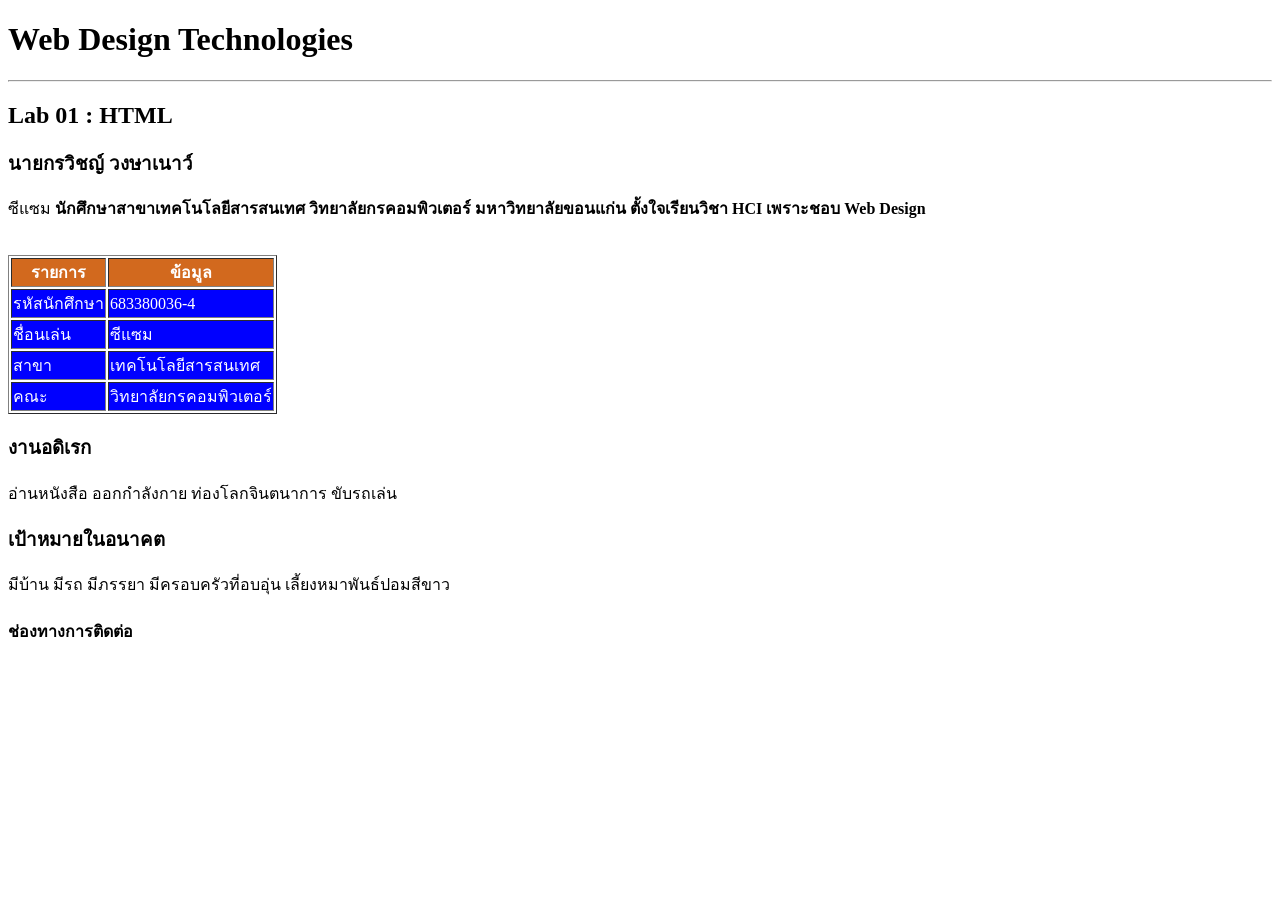
<file: web-design/W1/index.html>
<!DOCTYPE html>
<html lang="en">
<head>
    <meta charset="UTF-8">
    <meta name="viewport" content="width=device-width, initial-scale=1.0">
    <title>Lab01</title>
</head>
<body>
    <h1>Web Design Technologies</h1>
    <hr >
    <h2>Lab 01 : HTML</h2>
    <h3>นายกรวิชญ์ วงษาเนาว์</h3>
    <p>
        ซีแซม <b>นักศึกษาสาขาเทคโนโลยีสารสนเทศ
        วิทยาลัยกรคอมพิวเตอร์ มหาวิทยาลัยขอนแก่น
        ตั้งใจเรียนวิชา <b>HCI</b> เพราะชอบ <b>Web Design</b> </b>
    </p>   
    <br>
    <table border="1">
         <tr style="color: rgb(255, 255, 255); background-color: chocolate;" >
        <th>รายการ</th>
        <th>ข้อมูล</th>
    </tr>
    <tr style="color: rgb(255, 255, 255); background-color: blue;">
        <td>รหัสนักศึกษา</td>
        <td>683380036-4</td>
    </tr>

    <tr  style="color: rgb(255, 255, 255); background-color: blue;">
        <td>ชื่อนเล่น</td>
        <td>ซีแซม</td>
    </tr>

    <tr  style="color: rgb(255, 255, 255); background-color: blue;">
        <td>สาขา</td>
        <td>เทคโนโลยีสารสนเทศ</td>
    </tr  style="color: chocolate;">

    <tr  style="color: rgb(255, 255, 255); background-color: blue;">
        <td>คณะ</td>
        <td>วิทยาลัยกรคอมพิวเตอร์</td>
    </tr>
    </table>
    <h3>งานอดิเรก</h3>
    <p>อ่านหนังสือ ออกกำลังกาย ท่องโลกจินตนาการ
        ขับรถเล่น
    </p>
    <h3>
        เป้าหมายในอนาคต
    </h3>
    <p>
        มีบ้าน มีรถ มีภรรยา มีครอบครัวที่อบอุ่น เลี้ยงหมาพันธ์ปอมสีขาว
    </p>
    <h4>
        ช่องทางการติดต่อ
    </h4>
   
</body>
</html>
</file>
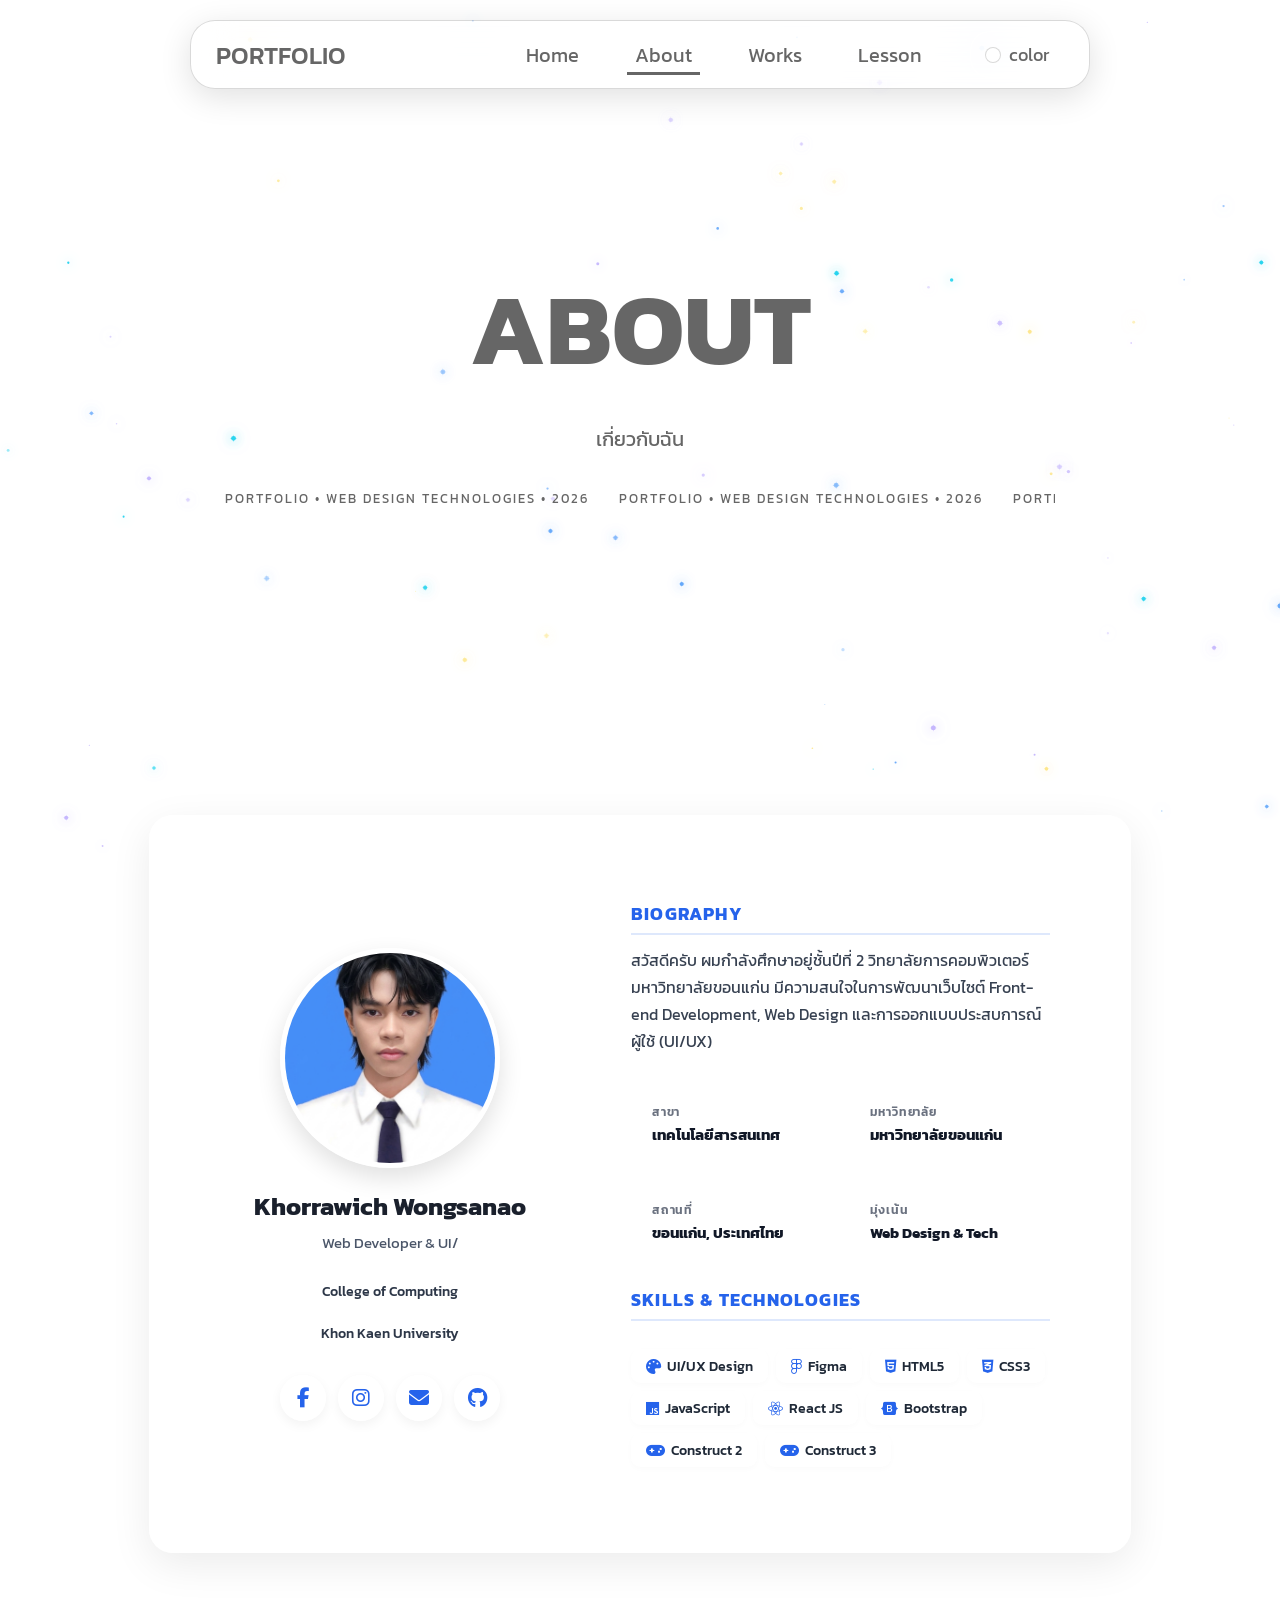
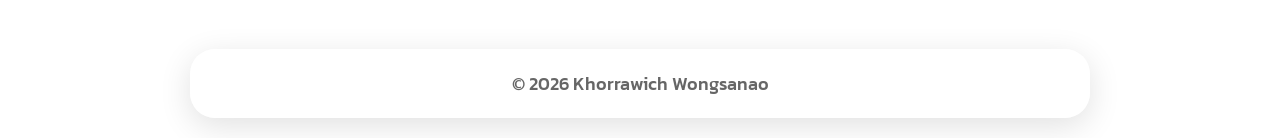
<file: about.html>
<!DOCTYPE html>
<html lang="en">

<head>
    <meta charset="UTF-8">
    <meta name="viewport" content="width=device-width, initial-scale=1.0">
    <title>ABOUT | PORTFOLIO</title>
    <link rel="preconnect" href="https://fonts.googleapis.com">
    <link rel="preconnect" href="https://fonts.gstatic.com" crossorigin>
    <link
        href="https://fonts.googleapis.com/css2?family=Kanit:ital,wght@0,100;0,200;0,300;0,400;0,500;0,600;1,100&family=Mitr:wght@400;500&display=swap"
        rel="stylesheet">
    <link rel="stylesheet" href="./css/style.css">
    <script src="script.js" defer></script>
    <link rel="icon" type="image/png" href="./image/logo-web.png">
    <link rel="stylesheet" href="https://cdnjs.cloudflare.com/ajax/libs/font-awesome/6.5.1/css/all.min.css">
</head>

<body>
    <canvas id="magic-canvas" aria-hidden="true"></canvas>

    <header>
        <a href="home.html" class="logo">
            <span>PORTFOLIO</span>
        </a>
        <button class="menu-toggle" type="button" aria-expanded="false">
            <span></span>
            <span></span>
            <span></span>
        </button>

        <div class="menu">
            <ul>
                <li><a href="home.html">Home</a></li>
                <li><a href="about.html" class="active">About</a></li>
                <li><a href="works.html">Works</a></li>
                <li><a href="lesson.html">Lesson</a></li>
                <li class="theme-picker">
                    <button type="button" id="openColorPicker" class="theme-button">
                        <span class="theme-color-dot"></span>
                        color
                    </button>
                    <input type="color" id="backgroundColorPicker" value="#ffffff" aria-label="เลือกสีพื้นหลังเว็บไซต์">
                </li>
            </ul>
        </div>
    </header>

    <main>
        <div class="container">
            <h1>ABOUT</h1>
            <p class="description">เกี่ยวกับฉัน</p>

            <div class="text-marquee">
                <div class="marquee-track">
                    <div class="marquee-group">
                        <span> PORTFOLIO • WEB DESIGN TECHNOLOGIES • 2026 </span>
                        <span> PORTFOLIO • WEB DESIGN TECHNOLOGIES • 2026 </span>
                        <span> PORTFOLIO • WEB DESIGN TECHNOLOGIES • 2026 </span>
                        <span> PORTFOLIO • WEB DESIGN TECHNOLOGIES • 2026 </span>
                    </div>
                </div>
            </div>
        </div>
    </main>

    <section class="about-section">
        <div class="card-container">
            <div class="card-main">

                <!-- ฝั่งซ้าย: โปรไฟล์และลิงก์ติดต่อ -->
                <div class="main-1">
                    <div class="profile-frame">
                        <img src="./image/image_me1.jpg" alt="Khorrawich Wongsanao">
                    </div>
                    <h2 class="profile-name">Khorrawich Wongsanao</h2>
                    <p class="profile-tagline">Web Developer & UI/UX Learner</p>

                    <div class="badge-list">
                        <span class="badge">College of Computing</span>
                        <span class="badge">Khon Kaen University</span>
                    </div>

                    <div class="social-links">
                        <!-- Facebook -->
                        <a href="https://www.facebook.com/korawit.wongsanao/?locale=th_TH" target="_blank"
                            class="social-icon-btn" aria-label="Facebook">
                            <i class="fa-brands fa-facebook-f"></i>
                        </a>

                        <!-- Instagram -->
                        <a href="https://www.instagram.com/zsamxq/" target="_blank" class="social-icon-btn"
                            aria-label="Instagram">
                            <i class="fa-brands fa-instagram"></i>
                        </a>

                        <!-- Email -->
                        <a href="mailto:khorrawich.w@kkumail.com" class="social-icon-btn" aria-label="Email">
                            <i class="fa-solid fa-envelope"></i>
                        </a>

                        <!-- GitHub -->
                        <a href="https://github.com/khorrawichw-spec" target="_blank" class="social-icon-btn"
                            aria-label="GitHub">
                            <i class="fa-brands fa-github"></i>
                        </a>
                    </div>
                </div>

                <!-- ฝั่งขวา: ประวัติ ทักษะ และรายละเอียด -->
                <div class="main-2">
                    <div class="bio-section">
                        <h3 class="section-subtitle">BIOGRAPHY</h3>
                        <p class="bio-text">
                            สวัสดีครับ ผมกำลังศึกษาอยู่ชั้นปีที่ 2 วิทยาลัยการคอมพิวเตอร์ มหาวิทยาลัยขอนแก่น
                            มีความสนใจในการพัฒนาเว็บไซต์ Front-end Development, Web Design และการออกแบบประสบการณ์ผู้ใช้
                            (UI/UX)
                        </p>
                    </div>

                    <div class="info-grid">
                        <div class="info-box">
                            <span class="info-label">สาขา</span><br>
                            <span class="info-value">เทคโนโลยีสารสนเทศ</span>
                        </div>
                        <div class="info-box">
                            <span class="info-label">มหาวิทยาลัย</span><br>
                            <span class="info-value">มหาวิทยาลัยขอนแก่น</span>
                        </div>
                        <div class="info-box">
                            <span class="info-label">สถานที่</span><br>
                            <span class="info-value">ขอนแก่น, ประเทศไทย</span>
                        </div>
                        <div class="info-box">
                            <span class="info-label">มุ่งเน้น</span><br>
                            <span class="info-value">Web Design & Tech</span>
                        </div>
                    </div>

                    <div class="skills-section">
                        <h3 class="section-subtitle">SKILLS & TECHNOLOGIES</h3>
                        <div class="skill-tags">
                            <span class="tag"><i class="fa-solid fa-palette"></i> UI/UX Design</span>
                            <span class="tag"><i class="fa-brands fa-figma"></i> Figma</span>
                            <span class="tag"><i class="fa-brands fa-html5"></i> HTML5</span>
                            <span class="tag"><i class="fa-brands fa-css3-alt"></i> CSS3</span>
                            <span class="tag"><i class="fa-brands fa-js"></i> JavaScript</span>
                            <span class="tag"><i class="fa-brands fa-react"></i> React JS</span>
                            <span class="tag"><i class="fa-brands fa-bootstrap"></i> Bootstrap</span>
                            <span class="tag"><i class="fa-solid fa-gamepad"></i> Construct 2</span>
                            <span class="tag"><i class="fa-solid fa-gamepad"></i> Construct 3</span>
                         
                        </div>
                    </div>
                </div>

            </div>
        </div>
    </section>

    <footer>
        <p>&copy; 2026 Khorrawich Wongsanao</p>
    </footer>
</body>

</html>
</file>
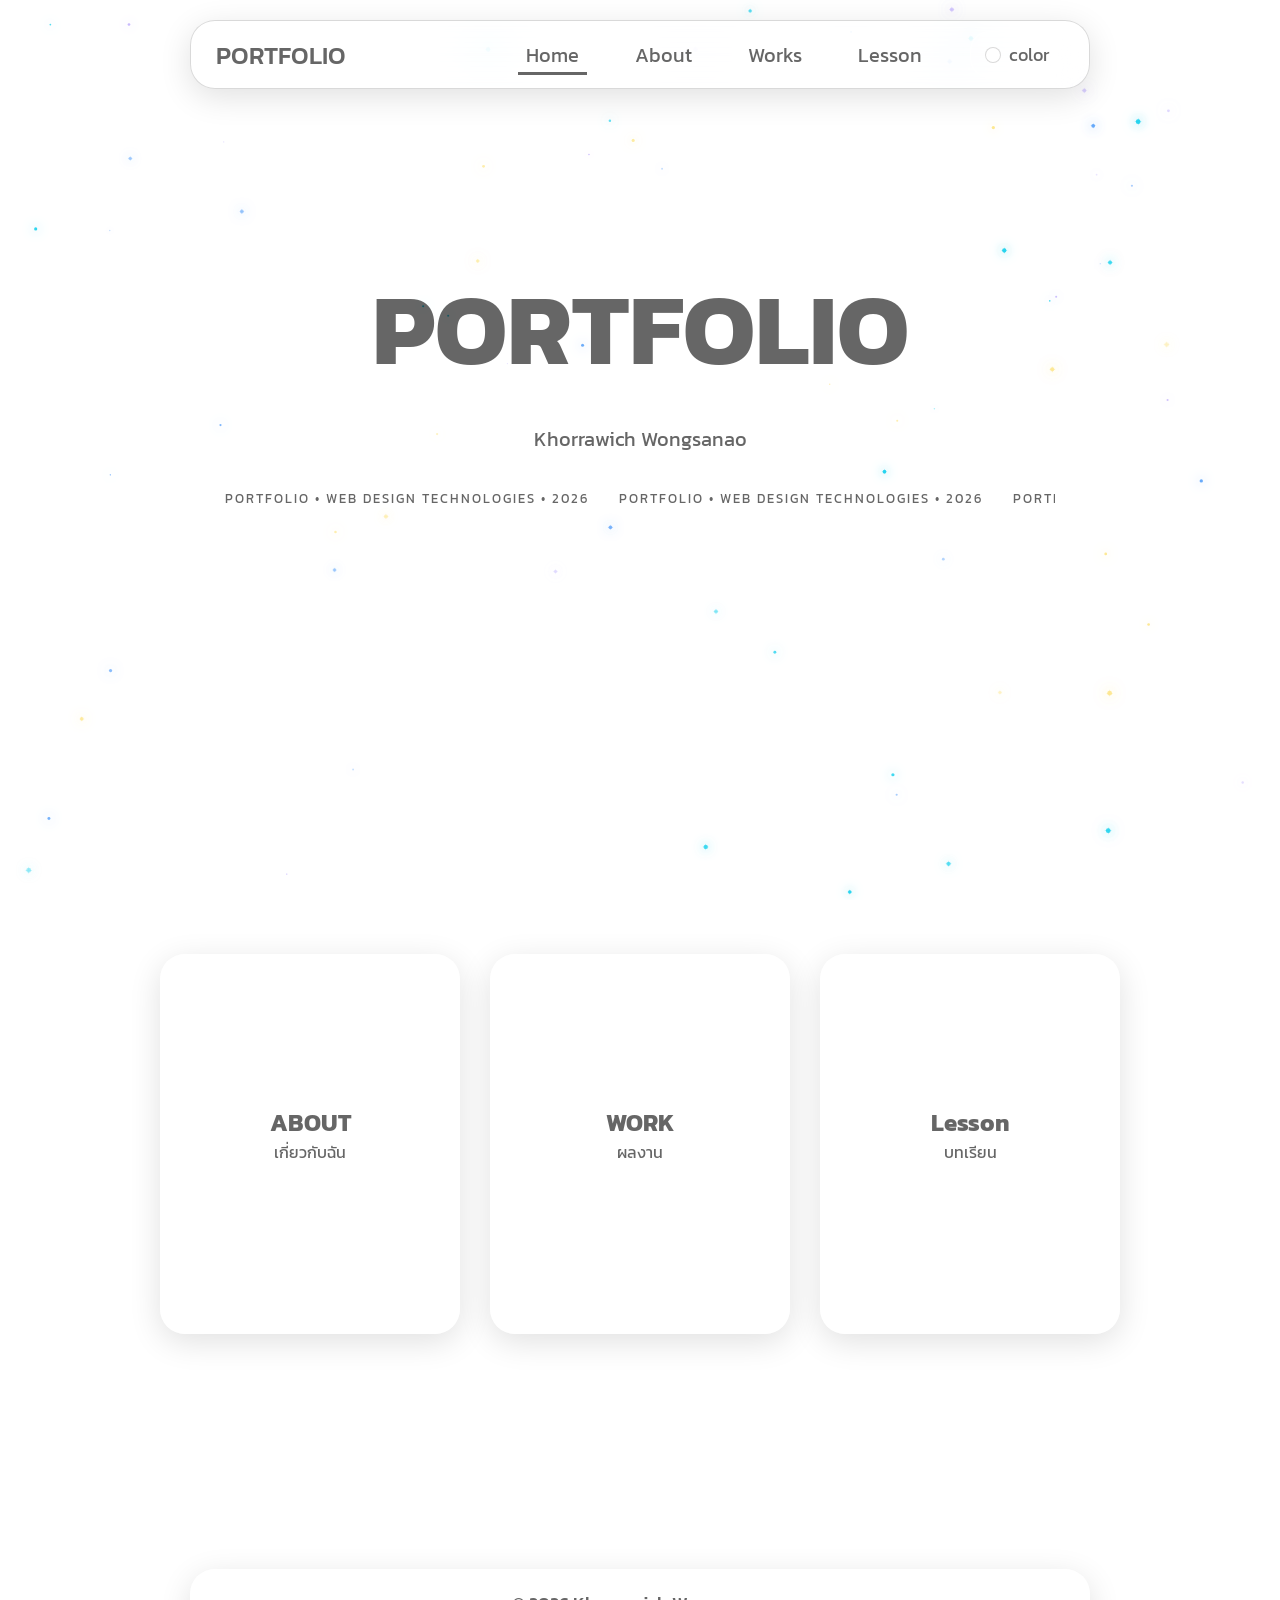
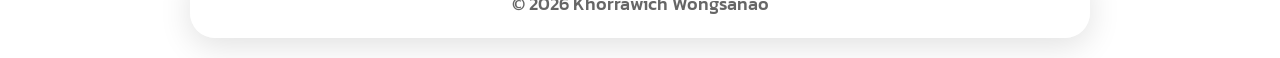
<file: home.html>
<!DOCTYPE html>
<html lang="en">

<head>
    <meta charset="UTF-8">
    <meta name="viewport" content="width=device-width, initial-scale=1.0">
    <title>PORTFOLIO</title>
    <link rel="preconnect" href="https://fonts.googleapis.com">
    <link rel="preconnect" href="https://fonts.gstatic.com" crossorigin>
    <link
        href="https://fonts.googleapis.com/css2?family=Kanit:ital,wght@0,100;0,200;0,300;0,400;0,500;1,100;1,200;1,300;1,400&family=Mitr:wght@400;500&display=swap"
        rel="stylesheet">
    <link rel="stylesheet" href="./css/style.css">
    <script src="script.js" defer></script>
   <link rel="icon" type="image/png" href="./image/logo-web.png">
</head>

<body>
    <canvas id="magic-canvas" aria-hidden="true"></canvas>
    <header>
        <a href="home.html" class="logo">
            <!-- <img src="./image/user.png" alt="Logo"> -->
            <span>PORTFOLIO</span>
        </a>
        <button class="menu-toggle" type="button" aria-expanded="false">
            <span></span>
            <span></span>
            <span></span>
        </button>

        <div class="menu">

            <ul>
                <li><a href="home.html" class="active">Home</a></li>
                <li><a href="about.html">About</a></li>
                <li><a href="works.html">Works</a></li>
                <li><a href="lesson.html">Lesson</a></li>
                <li class="theme-picker">
                    <button type="button" id="openColorPicker" class="theme-button">
                        <span class="theme-color-dot"></span>
                        color
                    </button>

                    <input type="color" id="backgroundColorPicker" value="#ffffff" aria-label="เลือกสีพื้นหลังเว็บไซต์">
                </li>
            </ul>
        </div>
    </header>

    <main>
        <div class="container">
            <h1>PORTFOLIO</h1>

            <p class="description">
                Khorrawich Wongsanao
            </p>

            <div class="text-marquee">
                <div class="marquee-track">

                    <div class="marquee-group">
                        <span> PORTFOLIO • WEB DESIGN TECHNOLOGIES • 2026 </span>
                        <span> PORTFOLIO • WEB DESIGN TECHNOLOGIES • 2026 </span>
                        <span> PORTFOLIO • WEB DESIGN TECHNOLOGIES • 2026 </span>
                        <span> PORTFOLIO • WEB DESIGN TECHNOLOGIES • 2026 </span>
                    </div>

                    <!-- <div class="marquee-group" aria-hidden="true">
                        <span> PORTFOLIO • WEB DESIGN TECHNOLOGIES • 2026 </span>

                    </div> -->

                </div>
            </div>
        </div>
    </main>

    <section>
        <div class="card-container">

            <!-- กล่องที่ 1 -->
            <div class="card">
                <div class="front-page">
                    <div class="card-info">
                        <h2 class="card-title">ABOUT</h2>
                        <p class="card-subtitle">เกี่ยวกับฉัน</p>
                    </div>
                </div>
                <div class="back-page">
                    <div class="card-info">
                        <h2>ABOUT</h2>
                        <p>เกี่ยวกับฉัน</p>
                        <a href="./about.html">view</a>
                    </div>
                </div>
            </div>

            <!-- กล่องที่ 2 -->
            <div class="card">
                <div class="front-page">
                    <div class="card-info">
                        <h2 class="card-title">WORK</h2>
                        <p class="card-subtitle">ผลงาน</p>
                    </div>
                </div>
                <div class="back-page">
                    <div class="card-info">
                        <h2>WORK</h2>
                        <p>ผลงาน</p>
                        <a href="./works.html">view</a>
                    </div>
                </div>
            </div>

            <!-- กล่องที่ 3 -->
            <div class="card">
                <div class="front-page">
                    <div class="card-info">
                        <h2 class="card-title">Lesson</h2>
                        <p class="card-subtitle">บทเรียน</p>
                    </div>
                </div>
                <div class="back-page">
                    <div class="card-info">
                        <h2>Lesson</h2>
                        <p>บทเรียน</p>
                        <a href="./lesson.html">view</a>
                    </div>
                </div>
            </div>


        </div>







    </section>

    <footer>
        <p>&copy; 2026 Khorrawich Wongsanao</p>
    </footer>











































</body>

</html>
</file>
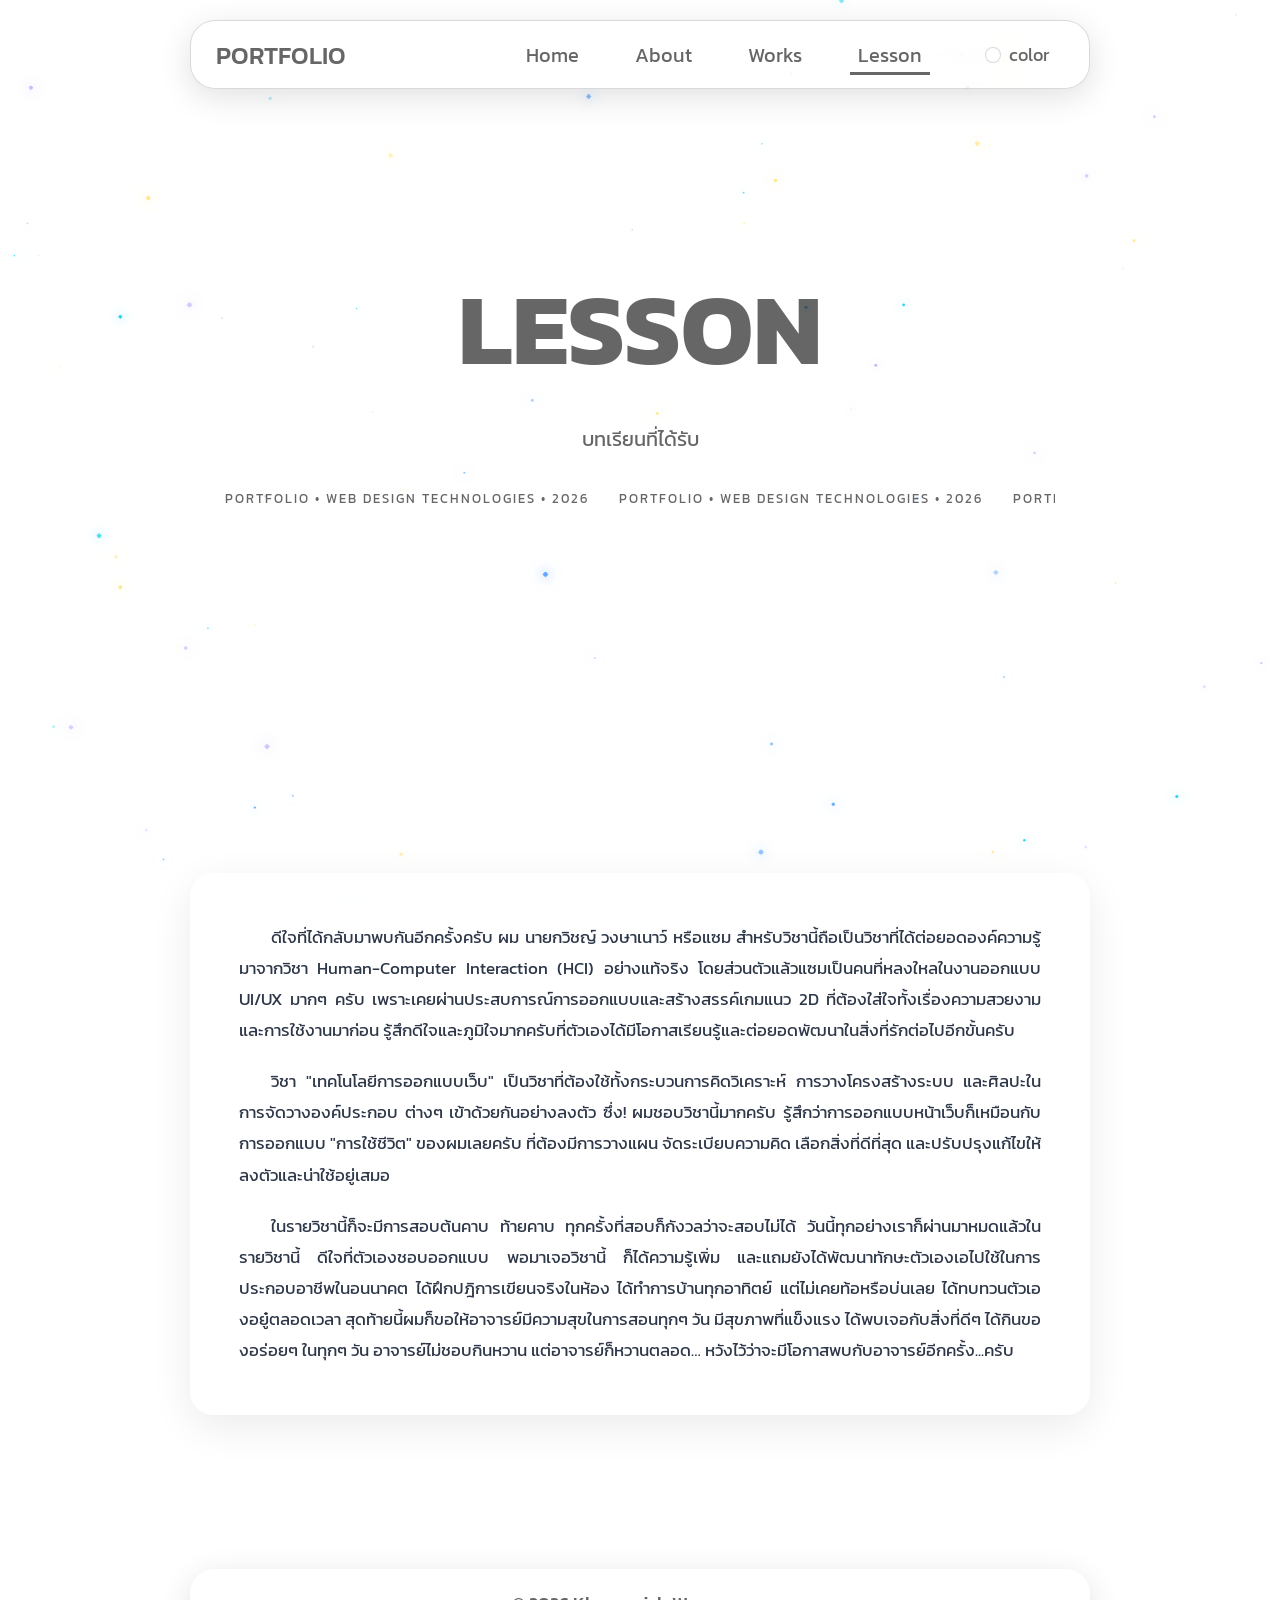
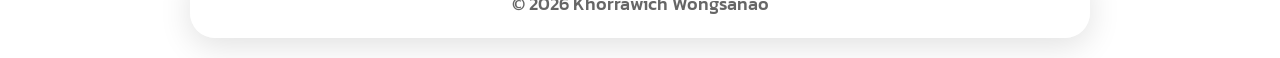
<file: lesson.html>
<!DOCTYPE html>
<html lang="en">

<head>
    <meta charset="UTF-8">
    <meta name="viewport" content="width=device-width, initial-scale=1.0">
    <title>LESSON - PORTFOLIO</title>
    <link rel="preconnect" href="https://fonts.googleapis.com">
    <link rel="preconnect" href="https://fonts.gstatic.com" crossorigin>
    <link href="https://fonts.googleapis.com/css2?family=Kanit:ital,wght@0,100;0,200;0,300;0,400;0,500;1,100;1,200;1,300;1,400&family=Mitr:wght@400;500&display=swap" rel="stylesheet">
    <link rel="stylesheet" href="./css/style.css">
    <script src="script.js" defer></script>
    <link rel="icon" type="image/png" href="./image/logo-web.png">
</head>

<body>
    <canvas id="magic-canvas" aria-hidden="true"></canvas>
    
    <header>
        <a href="home.html" class="logo">
            <span>PORTFOLIO</span>
        </a>
        <button class="menu-toggle" type="button" aria-expanded="false">
            <span></span>
            <span></span>
            <span></span>
        </button>

        <div class="menu">
            <ul>
                <li><a href="home.html">Home</a></li>
                <li><a href="about.html">About</a></li>
                <li><a href="works.html">Works</a></li>
                <li><a href="lesson.html" class="active">Lesson</a></li>
                <li class="theme-picker">
                    <button type="button" id="openColorPicker" class="theme-button">
                        <span class="theme-color-dot"></span>
                        color
                    </button>

                    <input type="color" id="backgroundColorPicker" value="#ffffff" aria-label="เลือกสีพื้นหลังเว็บไซต์">
                </li>
            </ul>
        </div>
    </header>

    <main>
        <div class="container">
            <h1>LESSON</h1>

            <p class="description">
                บทเรียนที่ได้รับ
            </p>

            <div class="text-marquee">
                <div class="marquee-track">
                    <div class="marquee-group">
                        <span> PORTFOLIO • WEB DESIGN TECHNOLOGIES • 2026 </span>
                        <span> PORTFOLIO • WEB DESIGN TECHNOLOGIES • 2026 </span>
                        <span> PORTFOLIO • WEB DESIGN TECHNOLOGIES • 2026 </span>
                        <span> PORTFOLIO • WEB DESIGN TECHNOLOGIES • 2026 </span>
                    </div>
                </div>
            </div>
        </div>

        <section>
            <div class="card-container">
                <div class="card-main lesson-card">
                    <div class="lesson-content">
                        <p>
                            ดีใจที่ได้กลับมาพบกันอีกครั้งครับ ผม นายกวิชญ์ วงษาเนาว์ หรือแซม สำหรับวิชานี้ถือเป็นวิชาที่ได้ต่อยอดองค์ความรู้มาจากวิชา Human-Computer Interaction (HCI) อย่างแท้จริง โดยส่วนตัวแล้วแซมเป็นคนที่หลงใหลในงานออกแบบ UI/UX มากๆ ครับ เพราะเคยผ่านประสบการณ์การออกแบบและสร้างสรรค์เกมแนว 2D ที่ต้องใส่ใจทั้งเรื่องความสวยงามและการใช้งานมาก่อน รู้สึกดีใจและภูมิใจมากครับที่ตัวเองได้มีโอกาสเรียนรู้และต่อยอดพัฒนาในสิ่งที่รักต่อไปอีกขั้นครับ
                        </p>
                        <p>
                            วิชา "เทคโนโลยีการออกแบบเว็บ" เป็นวิชาที่ต้องใช้ทั้งกระบวนการคิดวิเคราะห์ การวางโครงสร้างระบบ และศิลปะในการจัดวางองค์ประกอบ ต่างๆ เข้าด้วยกันอย่างลงตัว ซึ่ง! ผมชอบวิชานี้มากครับ รู้สึกว่าการออกแบบหน้าเว็บก็เหมือนกับการออกแบบ "การใช้ชีวิต" ของผมเลยครับ ที่ต้องมีการวางแผน จัดระเบียบความคิด เลือกสิ่งที่ดีที่สุด และปรับปรุงแก้ไขให้ลงตัวและน่าใช้อยู่เสมอ
                        </p>
                        <p>
                            ในรายวิชานี้ก็จะมีการสอบต้นคาบ ท้ายคาบ ทุกครั้งที่สอบก็กังวลว่าจะสอบไม่ได้ วันนี้ทุกอย่างเราก็ผ่านมาหมดแล้วในรายวิชานี้ ดีใจที่ตัวเองชอบออกแบบ พอมาเจอวิชานี้ ก็ได้ความรู้เพิ่ม และแถมยังได้พัฒนาทักษะตัวเองเอไปใช้ในการประกอบอาชีพในอนนาคต ได้ฝึกปฎิการเขียนจริงในห้อง ได้ทำการบ้านทุกอาทิตย์ แต่ไม่เคยท้อหรือบ่นเลย ได้ทบทวนตัวเองอยู๋ตลอดเวลา สุดท้ายนี้ผมก็ขอให้อาจารย์มีความสุขในการสอนทุกๆ วัน มีสุขภาพที่แข็งแรง ได้พบเจอกับสิ่งที่ดีๆ ได้กินของอร่อยๆ ในทุกๆ วัน อาจารย์ไม่ชอบกินหวาน แต่อาจารย์ก็หวานตลอด… หวังไว้ว่าจะมีโอกาสพบกับอาจารย์อีกครั้ง...ครับ
                        </p>
                    </div>
                </div>
            </div>
        </section>
    </main>

    <footer>
        <p>&copy; 2026 Khorrawich Wongsanao</p>
    </footer>
</body>

</html>
</file>
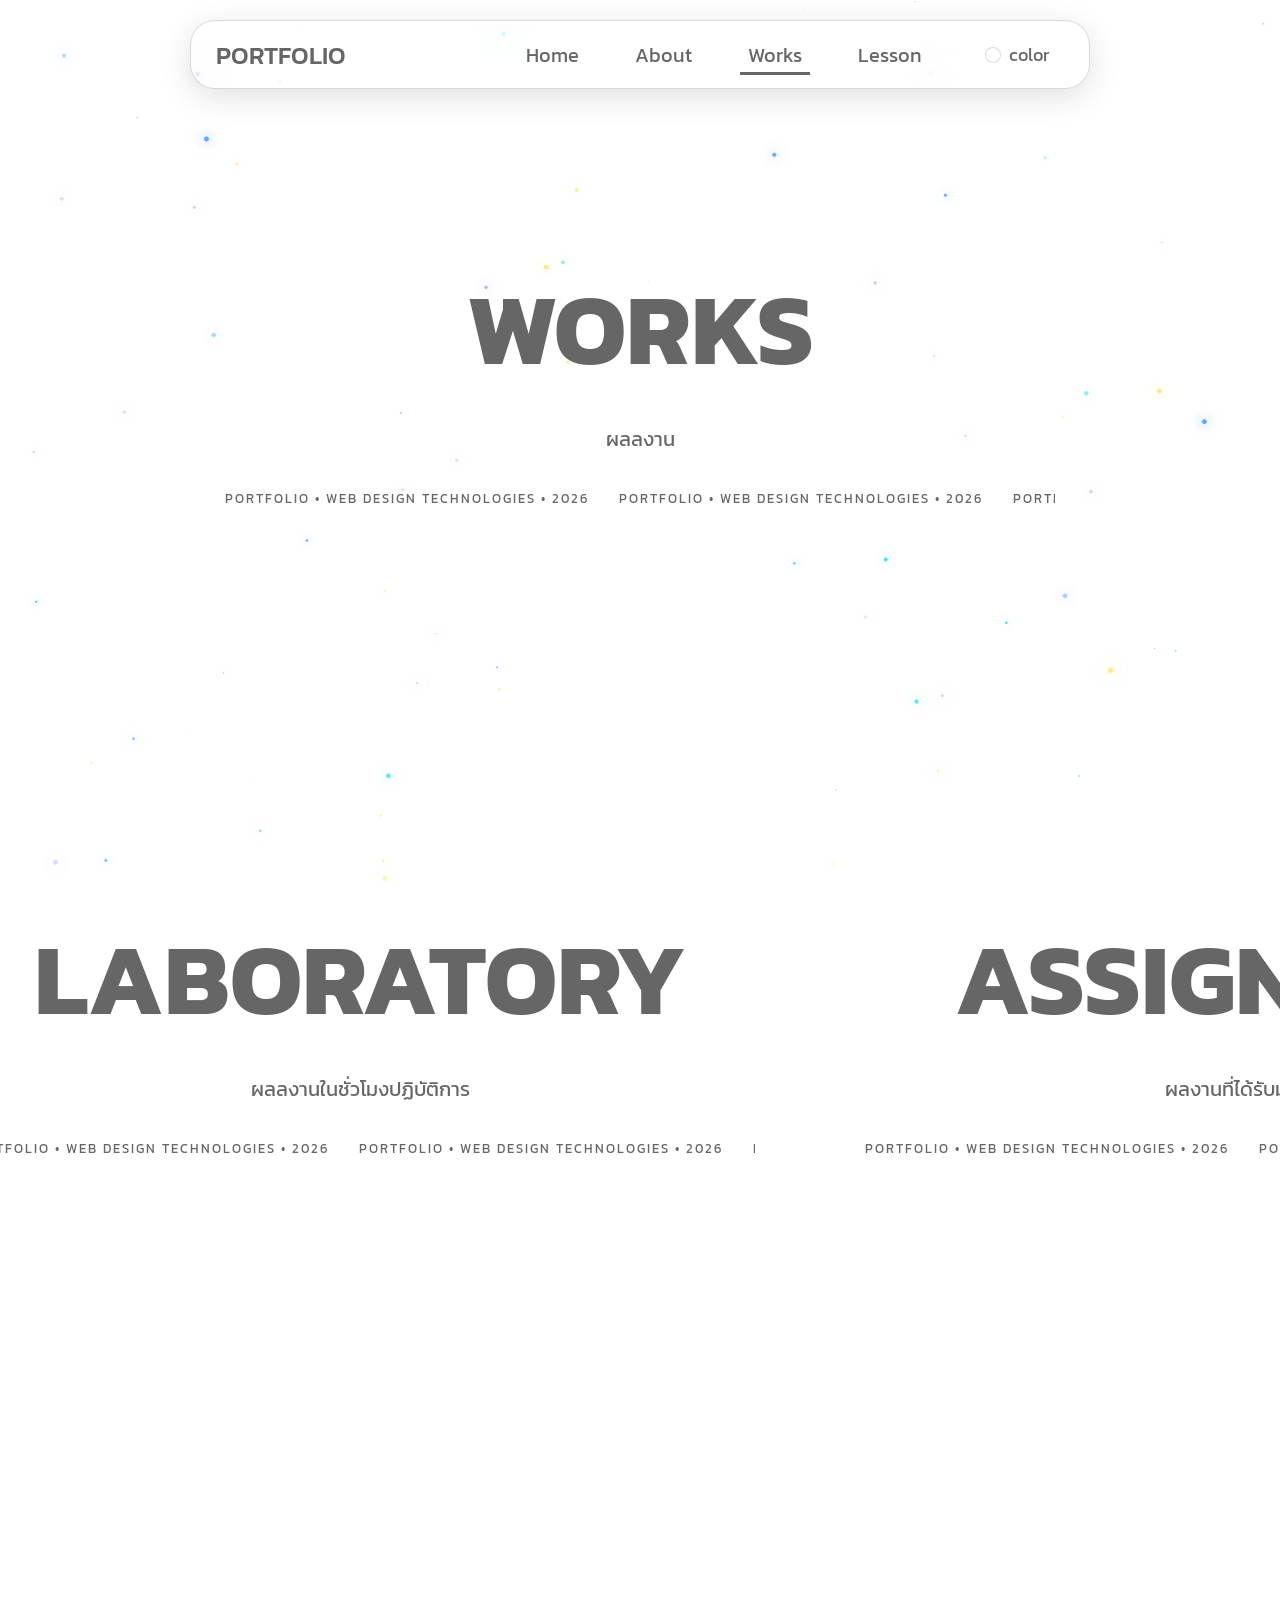
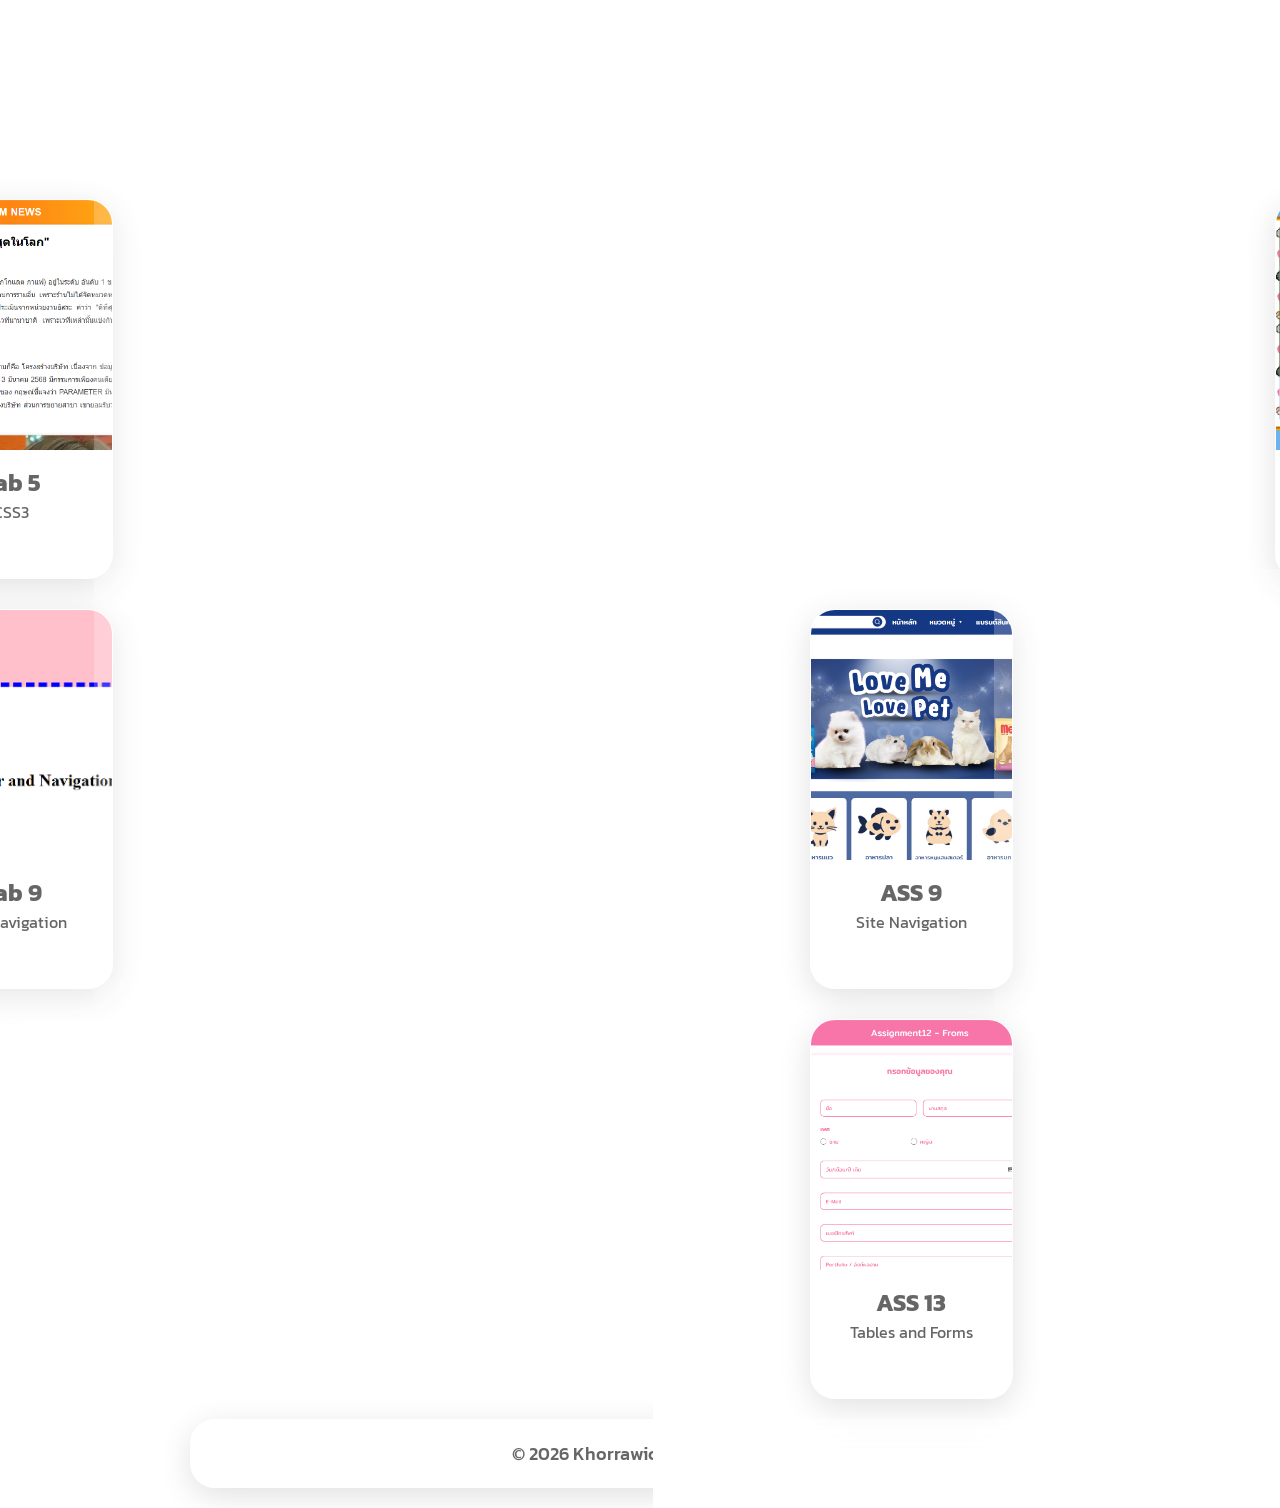
<file: works.html>
<!DOCTYPE html>
<html lang="en">

<head>
    <meta charset="UTF-8">
    <meta name="viewport" content="width=device-width, initial-scale=1.0">
    <title>PORTFOLIO</title>
    <link rel="preconnect" href="https://fonts.googleapis.com">
    <link rel="preconnect" href="https://fonts.gstatic.com" crossorigin>
    <link
        href="https://fonts.googleapis.com/css2?family=Kanit:ital,wght@0,100;0,200;0,300;0,400;0,500;1,100;1,200;1,300;1,400&family=Mitr:wght@400;500&display=swap"
        rel="stylesheet">
    <link rel="stylesheet" href="./css/style.css">
    <script src="script.js" defer></script>
    <link rel="icon" type="image/png" href="./image/logo-web.png">
</head>

<body>
    <canvas id="magic-canvas" aria-hidden="true"></canvas>
    <header>
        <a href="home.html" class="logo">
            <!-- <img src="./image/user.png" alt="Logo"> -->
            <span>PORTFOLIO</span>
        </a>
        <button class="menu-toggle" type="button" aria-expanded="false">
            <span></span>
            <span></span>
            <span></span>
        </button>

        <div class="menu">

            <ul>
                <li><a href="home.html">Home</a></li>
                <li><a href="about.html">About</a></li>
                <li><a href="works.html" class="active">Works</a></li>
                <li><a href="lesson.html">Lesson</a></li>
                <li class="theme-picker">
                    <button type="button" id="openColorPicker" class="theme-button">
                        <span class="theme-color-dot"></span>
                        color
                    </button>

                    <input type="color" id="backgroundColorPicker" value="#ffffff" aria-label="เลือกสีพื้นหลังเว็บไซต์">
                </li>
            </ul>
        </div>
    </header>
    <main>
        <div class="container">
            <h1>WORKS</h1>

            <p class="description">
                ผลลงาน
            </p>

            <div class="text-marquee">
                <div class="marquee-track">

                    <div class="marquee-group">
                        <span> PORTFOLIO • WEB DESIGN TECHNOLOGIES • 2026 </span>
                        <span> PORTFOLIO • WEB DESIGN TECHNOLOGIES • 2026 </span>
                        <span> PORTFOLIO • WEB DESIGN TECHNOLOGIES • 2026 </span>
                        <span> PORTFOLIO • WEB DESIGN TECHNOLOGIES • 2026 </span>
                    </div>

                    <!-- <div class="marquee-group" aria-hidden="true">
                        <span> PORTFOLIO • WEB DESIGN TECHNOLOGIES • 2026 </span>

                    </div> -->

                </div>
            </div>
        </div>
    </main>


    <section>
        <div class="card-container">

            <!-- กล่องที่ 1 -->
            <div class="card">
                <div class="front-page">
                    <div class="card-info">
                        <h2 class="card-title">LABORATORY</h2>
                        <p class="card-subtitle">ผลงงานในชั่วโมงที่เรียน</p>
                    </div>
                </div>
                <div class="back-page">
                    <div class="card-info">
                        <h2>LABORATORY</h2>
                        <p>ผลงงานในชั่วโมงที่เรียน</p>
                        <a href="#Lab">VIEW</a>
                    </div>
                </div>
            </div>

            <!-- กล่องที่ 2 -->
            <div class="card">
                <div class="front-page">
                    <div class="card-info">
                        <h2 class="card-title">ASSIGNMENT</h2>
                        <p class="card-subtitle">ผลงานที่ได้รับมอบหมาย</p>
                    </div>
                </div>
                <div class="back-page">
                    <div class="card-info">
                        <h2>ASSIGNMENT</h2>
                        <p>ผลงานที่ได้รับมอบหมาย</p>
                        <a href="#ass">VIEW</a>
                    </div>
                </div>
            </div>

            <!-- กล่องที่ 3 -->
            <div class="card">
                <div class="front-page">
                    <div class="card-info">
                        <h2 class="card-title">PROJECT</h2>
                        <p class="card-subtitle">ผลงาน</p>
                    </div>
                </div>
                <div class="back-page">
                    <div class="card-info">
                        <h2>เกี่ยวกับ Sarah</h2>
                        <p>ข้อมูลการ์ดใบที่ 3</p>
                    </div>
                </div>
            </div>


        </div>




        <!-- LABORATORY -->
        <main>
            <div class="container">
                <h1 id="Lab">LABORATORY</h1>

                <p class="description">
                    ผลลงานในชั่วโมงปฏิบัติการ
                </p>

                <div class="text-marquee">
                    <div class="marquee-track">

                        <div class="marquee-group">
                            <span> PORTFOLIO • WEB DESIGN TECHNOLOGIES • 2026 </span>
                            <span> PORTFOLIO • WEB DESIGN TECHNOLOGIES • 2026 </span>
                            <span> PORTFOLIO • WEB DESIGN TECHNOLOGIES • 2026 </span>
                            <span> PORTFOLIO • WEB DESIGN TECHNOLOGIES • 2026 </span>
                        </div>

                        <!-- <div class="marquee-group" aria-hidden="true">
                        <span> PORTFOLIO • WEB DESIGN TECHNOLOGIES • 2026 </span>

                    </div> -->

                    </div>
                </div>
            </div>

            <div class="card-container1">

                <!-- กล่องที่ 1 -->
                <div class="card">
                    <div class="front-page">
                        <div class="card-image">
                            <img src="./image/l1.png" alt="Laboratory">
                        </div>
                        <div class="card-info">
                            <h2 class="card-title">Lab 1</h2>
                            <p class="card-subtitle">Web Design Basis</p>
                        </div>
                    </div>
                    <div class="back-page">
                        <div class="card-info">
                            <h2>Lab 1</h2>
                            <p>ผลงาน</p>
                            <a href="./web-design/W1/index.html">view</a>
                        </div>
                    </div>
                </div>

                <!-- กล่องที่ 2 -->
                <div class="card">
                    <div class="front-page">
                        <div class="card-image">
                            <img src="./image/l2.png" alt="Laboratory">
                        </div>
                        <div class="card-info">
                            <h2 class="card-title">Lab 2</h2>
                            <p class="card-subtitle">HTML5</p>
                        </div>
                    </div>
                    <div class="back-page">
                        <div class="card-info">
                            <h2>Lab 2</h2>
                            <p>ผลงาน</p>
                            <a href="./web-design/W2/Lab02.html">view</a>
                        </div>
                    </div>
                </div>

                <!-- กล่องที่ 3 -->
                <div class="card">
                    <div class="front-page">
                        <div class="card-image">
                            <img src="./image/l3.png" alt="Laboratory">
                        </div>
                        <div class="card-info">
                            <h2 class="card-title">Lab 3</h2>
                            <p class="card-subtitle">Good Bad Design</p>
                        </div>
                    </div>
                    <div class="back-page">
                        <div class="card-info">
                            <h2>Lab 3</h2>
                            <p>ผลงาน</p>
                            <a href="https://drive.google.com/file/d/1bYp2oK5S81dYq4DhlB7nRiakhguIczGZ/view?usp=sharing"
                                target="_blank">view</a>
                        </div>
                    </div>
                </div>

                <!-- กล่องที่ 4 -->
                <div class="card">
                    <div class="front-page">
                        <div class="card-image">
                            <img src="./image/l4.png" alt="Laboratory">
                        </div>
                        <div class="card-info">
                            <h2 class="card-title">Lab 4</h2>
                            <p class="card-subtitle">CSS: Style and Selector</p>
                        </div>
                    </div>
                    <div class="back-page">
                        <div class="card-info">
                            <h2>Lab 4</h2>
                            <p>ผลงาน</p>
                            <a href="./web-design/W4-1/Lab04.html">view</a>
                        </div>
                    </div>
                </div>

                <!-- กล่องที่ 5 -->
                <div class="card">
                    <div class="front-page">
                        <div class="card-image">
                            <img src="./image/l5.png" alt="Laboratory">
                        </div>
                        <div class="card-info">
                            <h2 class="card-title">Lab 5</h2>
                            <p class="card-subtitle">CSS3</p>
                        </div>
                    </div>
                    <div class="back-page">
                        <div class="card-info">
                            <h2>Lab 5</h2>
                            <p>ผลงาน</p>
                            <a href="./web-design/W4-2/lab4-2.html">view</a>
                        </div>
                    </div>
                </div>

                <!-- กล่องที่ 6 -->
                <div class="card">
                    <div class="front-page">
                        <div class="card-image">
                            <img src="./image/l6.png" alt="Laboratory">
                        </div>
                        <div class="card-info">
                            <h2 class="card-title">Lab 6</h2>
                            <p class="card-subtitle">Fonts</p>
                        </div>
                    </div>
                    <div class="back-page">
                        <div class="card-info">
                            <h2>Lab 6</h2>
                            <p>ผลงาน</p>
                            <a href="./web-design/W5/lab5.html">view</a>
                        </div>
                    </div>
                </div>

                <!-- กล่องที่ 7 -->
                <div class="card">
                    <div class="front-page">
                        <div class="card-image">
                            <img src="./image/l7.png" alt="Laboratory">
                        </div>
                        <div class="card-info">
                            <h2 class="card-title">Lab 7</h2>
                            <p class="card-subtitle">Box Properties</p>
                        </div>
                    </div>
                    <div class="back-page">
                        <div class="card-info">
                            <h2>Lab 7</h2>
                            <p>ผลงาน</p>
                            <a href="./web-design/W6/lab06.html">view</a>
                        </div>
                    </div>
                </div>

                <!-- กล่องที่ 8 -->
                <div class="card">
                    <div class="front-page">
                        <div class="card-image">
                            <img src="./image/l8.png" alt="Laboratory">
                        </div>
                        <div class="card-info">
                            <h2 class="card-title">Lab 8</h2>
                            <p class="card-subtitle">Page Layouts</p>
                        </div>
                    </div>
                    <div class="back-page">
                        <div class="card-info">
                            <h2>Lab 8</h2>
                            <p>ผลงาน</p>
                            <a href="./web-design/W7/Lab07.html">view</a>
                        </div>
                    </div>
                </div>

                <!-- กล่องที่ 9 -->
                <div class="card">
                    <div class="front-page">
                        <div class="card-image">
                            <img src="./image/l9.png" alt="Laboratory">
                        </div>
                        <div class="card-info">
                            <h2 class="card-title">Lab 9</h2>
                            <p class="card-subtitle">Site Navigation</p>
                        </div>
                    </div>
                    <div class="back-page">
                        <div class="card-info">
                            <h2>Lab 9</h2>
                            <p> 2 ผลงาน</p>
                            <a href="./web-design/W8/lab08/lab0801.html">view</a>
                            <a href="./web-design/W8/lab08/lab0802.html">view</a>
                        </div>
                    </div>
                </div>

                <!-- กล่องที่ 10 -->
                <div class="card">
                    <div class="front-page">
                        <div class="card-image">
                            <img src="./image/l10.png" alt="Laboratory">
                        </div>
                        <div class="card-info">
                            <h2 class="card-title">Lab 10</h2>
                            <p class="card-subtitle">Bootstrap</p>
                        </div>
                    </div>
                    <div class="back-page">
                        <div class="card-info">
                            <h2>Lab 10</h2>
                            <p>ผลงาน</p>
                            <a href="./web-design/W9/Lab/lab09.html">view</a>
                        </div>
                    </div>
                </div>

                <!-- กล่องที่ 11 -->
                <div class="card">
                    <div class="front-page">
                        <div class="card-image">
                            <img src="./image/l11.png" alt="Laboratory">
                        </div>
                        <div class="card-info">
                            <h2 class="card-title">Lab 11</h2>
                            <p class="card-subtitle">Responsive</p>
                        </div>
                    </div>
                    <div class="back-page">
                        <div class="card-info">
                            <h2>Lab 11</h2>
                            <p>ผลงาน</p>
                            <a href="./web-design/W10/LAB/lab.html">view</a>
                        </div>
                    </div>
                </div>

                <!-- กล่องที่ 12 -->
                <div class="card">
                    <div class="front-page">
                        <div class="card-image">
                            <img src="./image/l12.png" alt="Laboratory">
                        </div>
                        <div class="card-info">
                            <h2 class="card-title">Lab 12</h2>
                            <p class="card-subtitle">Graphics and Color</p>
                        </div>
                    </div>
                    <div class="back-page">
                        <div class="card-info">
                            <h2>Lab 12</h2>
                            <p>ผลงาน</p>
                            <a href="./web-design/W11/Lab/lab11.html">view</a>
                        </div>
                    </div>
                </div>

                <!-- กล่องที่ 13 -->
                <div class="card">
                    <div class="front-page">
                        <div class="card-image">
                            <img src="./image/l13.png" alt="Laboratory">
                        </div>
                        <div class="card-info">
                            <h2 class="card-title">Lab 13</h2>
                            <p class="card-subtitle">Tables and Forms

                            </p>
                        </div>
                    </div>
                    <div class="back-page">
                        <div class="card-info">
                            <h2>Lab 13</h2>
                            <p>ผลงาน 2 ผลงาน</p>
                            <a href="./web-design/W12/Lab/lab12-01.html">view</a>
                            <a href="./web-design/W12/Lab/lab12-02.html">view</a>
                        </div>
                    </div>
                </div>


            </div>

        </main>

        <!-- ASSIGNMENT -->
        <main>
            <div class="container">
                <h1 id="ass">ASSIGNMENT</h1>

                <p class="description">
                    ผลงานที่ได้รับมอบหมาย
                </p>

                <div class="text-marquee">
                    <div class="marquee-track">

                        <div class="marquee-group">
                            <span> PORTFOLIO • WEB DESIGN TECHNOLOGIES • 2026 </span>
                            <span> PORTFOLIO • WEB DESIGN TECHNOLOGIES • 2026 </span>
                            <span> PORTFOLIO • WEB DESIGN TECHNOLOGIES • 2026 </span>
                            <span> PORTFOLIO • WEB DESIGN TECHNOLOGIES • 2026 </span>
                        </div>



                    </div>
                </div>
            </div>


            <div class="card-container1">

                <!-- กล่องที่ 1 -->
                <div class="card">
                    <div class="front-page">
                        <div class="card-image">
                            <img src="./image/a1.png" alt="Laboratory">
                        </div>
                        <div class="card-info">
                            <h2 class="card-title">ASS 1</h2>
                            <p class="card-subtitle">Web Design Basis</p>
                        </div>
                    </div>
                    <div class="back-page">
                        <div class="card-info">
                            <h2>Ass 1</h2>
                            <p>ผลงาน</p>
                            <a href="./web-design/W1/ASS01.html">view</a>
                        </div>
                    </div>
                </div>

                <!-- กล่องที่ 2 -->
                <div class="card">
                    <div class="front-page">
                        <div class="card-image">
                            <img src="./image/a2.png" alt="Laboratory">
                        </div>
                        <div class="card-info">
                            <h2 class="card-title">ASS 2</h2>
                            <p class="card-subtitle">HTML5</p>
                        </div>
                    </div>
                    <div class="back-page">
                        <div class="card-info">
                            <h2>Ass 2</h2>
                            <p>ผลงาน</p>
                            <a href="./web-design/W2/ASS02.html">view</a>
                        </div>
                    </div>
                </div>

                <!-- กล่องที่ 3 -->
                <div class="card">
                    <div class="front-page">
                        <div class="card-image">
                            <img src="./image/a3.png" alt="Laboratory">
                        </div>
                        <div class="card-info">
                            <h2 class="card-title">ASS 3</h2>
                            <p class="card-subtitle">Good Bad Design</p>
                        </div>
                    </div>
                    <div class="back-page">
                        <div class="card-info">
                            <h2>Ass 3</h2>
                            <p>ผลงาน</p>
                            <a href="https://drive.google.com/file/d/1RaBwSgkKrsz5UM9K-NodnaVK-n9aV_u_/view?usp=sharing"
                                target="_blank">view</a>
                        </div>
                    </div>
                </div>

                <!-- กล่องที่ 4 -->
                <div class="card">
                    <div class="front-page">
                        <div class="card-image">
                            <img src="./image/a4.png" alt="Laboratory">
                        </div>
                        <div class="card-info">
                            <h2 class="card-title">ASS 4</h2>
                            <p class="card-subtitle">CSS: Style and Selector</p>
                        </div>
                    </div>
                    <div class="back-page">
                        <div class="card-info">
                            <h2>Ass 4</h2>
                            <p>ผลงาน</p>
                            <a href="./web-design/W4-1/ASS04/index.html">view</a>
                        </div>
                    </div>
                </div>

                <!-- กล่องที่ 5 -->
                <div class="card">
                    <div class="front-page">
                        <div class="card-image">
                            <img src="./image/l5.png" alt="Laboratory">
                        </div>
                        <div class="card-info">
                            <h2 class="card-title">ASS 5</h2>
                            <p class="card-subtitle">CSS3</p>
                        </div>
                    </div>
                    <div class="back-page">
                        <div class="card-info">
                            <h2>Ass 5</h2>
                            <p>ผลงาน</p>
                            <a href="./web-design/W4-2/ass7-2.html">view</a>
                        </div>
                    </div>
                </div>

                <!-- กล่องที่ 6 -->
                <div class="card">
                    <div class="front-page">
                        <div class="card-image">
                            <img src="./image/a6.png" alt="Laboratory">
                        </div>
                        <div class="card-info">
                            <h2 class="card-title">ASS 6</h2>
                            <p class="card-subtitle">Fonts</p>
                        </div>
                    </div>
                    <div class="back-page">
                        <div class="card-info">
                            <h2>Ass 6</h2>
                            <p>ผลงาน</p>
                            <a href="./web-design/W5/assignment5.html">view</a>
                        </div>
                    </div>
                </div>

                <!-- กล่องที่ 7 -->
                <div class="card">
                    <div class="front-page">
                        <div class="card-image">
                            <img src="./image/a7.png" alt="Laboratory">
                        </div>
                        <div class="card-info">
                            <h2 class="card-title">ASS 7</h2>
                            <p class="card-subtitle">Box Properties</p>
                        </div>
                    </div>
                    <div class="back-page">
                        <div class="card-info">
                            <h2>Ass 7</h2>
                            <p>ผลงาน</p>
                            <a href="./web-design/W6/ass6_2.html">view</a>
                        </div>
                    </div>
                </div>

                <!-- กล่องที่ 8 -->
                <div class="card">
                    <div class="front-page">
                        <div class="card-image">
                            <img src="./image/a8.png" alt="Laboratory">
                        </div>
                        <div class="card-info">
                            <h2 class="card-title">ASS 8</h2>
                            <p class="card-subtitle">Page Layouts</p>
                        </div>
                    </div>
                    <div class="back-page">
                        <div class="card-info">
                            <h2>Ass 8</h2>
                            <p>ผลงาน</p>
                            <a href="./web-design/W7/index.html">view</a>
                        </div>
                    </div>
                </div>

                <!-- กล่องที่ 9 -->
                <div class="card">
                    <div class="front-page">
                        <div class="card-image">
                            <img src="./image/a9.png" alt="Laboratory">
                        </div>
                        <div class="card-info">
                            <h2 class="card-title">ASS 9</h2>
                            <p class="card-subtitle">Site Navigation</p>
                        </div>
                    </div>
                    <div class="back-page">
                        <div class="card-info">
                            <h2>Ass 9</h2>
                            <p>ผลงาน</p>
                            <a href="./web-design/W8/ass08/page1.html">view</a>

                        </div>
                    </div>
                </div>
                <!-- กล่องที่ 10 -->
                <div class="card">
                    <div class="front-page">
                        <div class="card-image">
                            <img src="./image/a10.png" alt="Laboratory">
                        </div>
                        <div class="card-info">
                            <h2 class="card-title">ASS 10</h2>
                            <p class="card-subtitle">Bootstrap</p>
                        </div>
                    </div>
                    <div class="back-page">
                        <div class="card-info">
                            <h2>Ass 10</h2>
                            <p>ผลงาน</p>
                            <a href="./web-design/W9/Ass/ass01.html">view</a>
                        </div>
                    </div>
                </div>


                <!-- กล่องที่ 11 -->
                <div class="card">
                    <div class="front-page">
                        <div class="card-image">
                            <img src="./image/a11.png" alt="Laboratory">
                        </div>
                        <div class="card-info">
                            <h2 class="card-title">ASS 11</h2>
                            <p class="card-subtitle">Responsive</p>
                        </div>
                    </div>
                    <div class="back-page">
                        <div class="card-info">
                            <h2>Ass 11</h2>
                            <p>ผลงาน</p>
                            <a href="./web-design/W10/ASS/ass10.html">view</a>
                        </div>
                    </div>
                </div>

                <!-- กล่องที่ 12 -->
                <div class="card">
                    <div class="front-page">
                        <div class="card-image">
                            <img src="./image/a12.png" alt="Laboratory">
                        </div>
                        <div class="card-info">
                            <h2 class="card-title">ASS 12</h2>
                            <p class="card-subtitle">Graphics and Color</p>
                        </div>
                    </div>
                    <div class="back-page">
                        <div class="card-info">
                            <h2>Ass 12</h2>
                            <p>ผลงาน</p>
                            <a href="https://drive.google.com/file/d/1aerhrtAmBiqlydilQwBfOEJbiWu7AoLV/view?usp=sharing"
                                target="_blank">view</a>
                        </div>
                    </div>
                </div>

                <!-- กล่องที่ 13 -->
                <div class="card">
                    <div class="front-page">
                        <div class="card-image">
                            <img src="./image/a13.png" alt="Laboratory">
                        </div>
                        <div class="card-info">
                            <h2 class="card-title">ASS 13</h2>
                            <p class="card-subtitle">Tables and Forms

                            </p>
                        </div>
                    </div>
                    <div class="back-page">
                        <div class="card-info">
                            <h2>Ass 13</h2>
                            <p>ผลงาน 2 ผลงาน</p>
                            <a href="./web-design/W12/Ass/ass12.html">view</a>


                        </div>
                    </div>
                </div>





        </main>
        

    </section>
   





























    <footer>
        <p>&copy; 2026 Khorrawich Wongsanao</p>
    </footer>


</body>

</html>
</file>
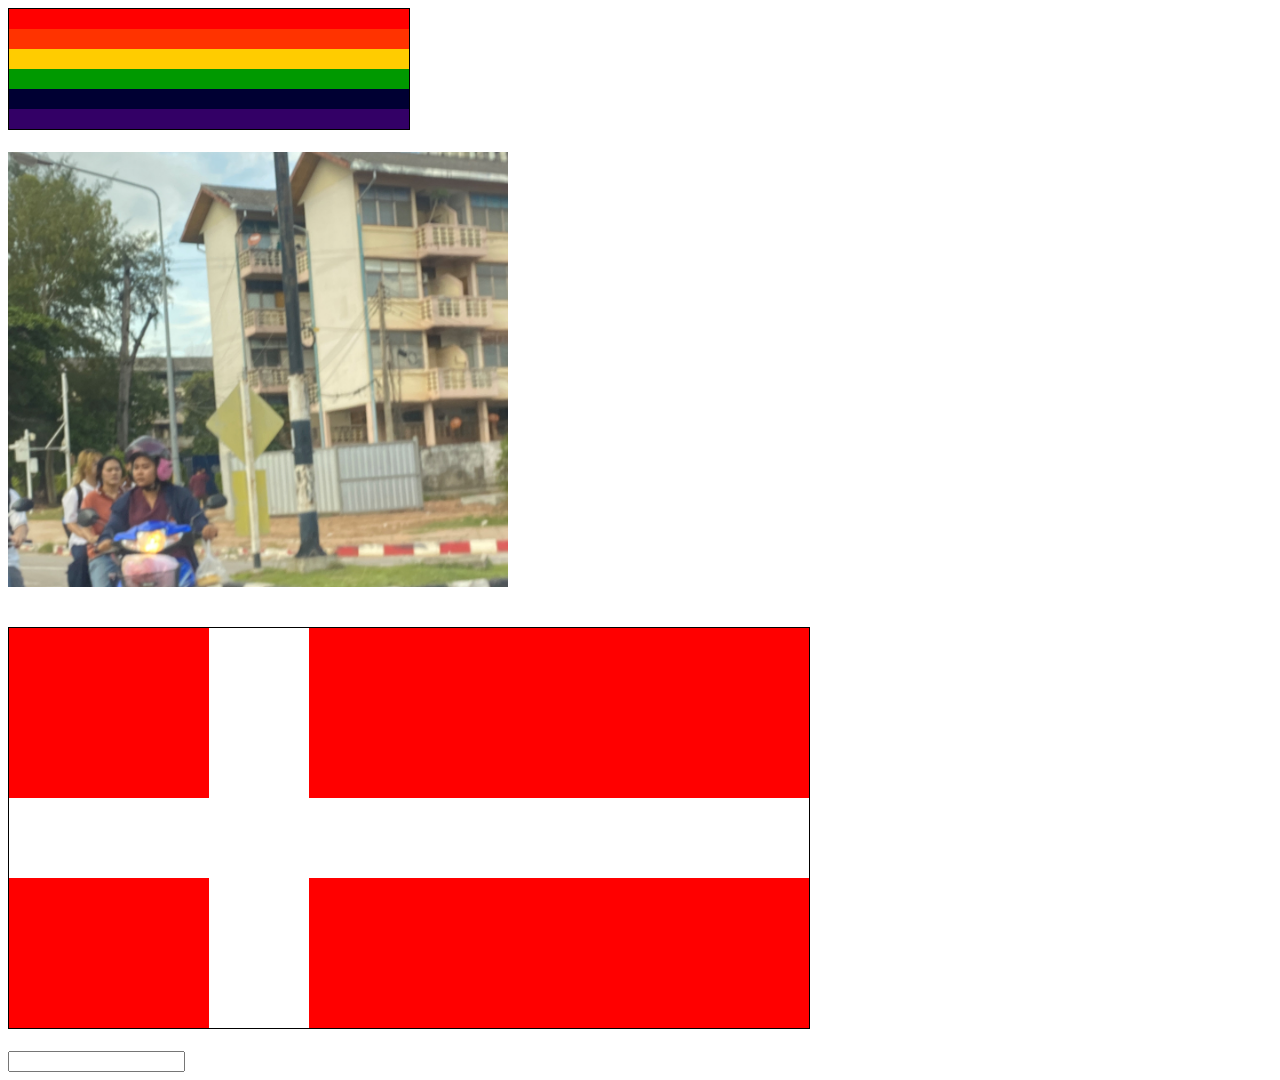
<file: web-design/W2/Lab02.html>
<!DOCTYPE html>
<html lang="en">
<head>
    <meta charset="UTF-8">
    <meta name="viewport" content="width=device-width, initial-scale=1.0">
    <title>Lab02</title>
</head>
<body>

    <canvas id="myCanvas" style="border :1px solid;" width="400" height="120"></canvas> 
    <script>
        var display = document.getElementById("myCanvas");
        var ctx = display.getContext("2d");
        ctx.fillStyle = "#FF0000";
        ctx.fillRect(0,0,400,120);
        ctx.fillStyle = "#FF3300";
        ctx.fillRect(0,20,400,120);
        ctx.fillStyle = "#FFCC00";
        ctx.fillRect(0,40,400,120);
        ctx.fillStyle = "#009900";
        ctx.fillRect(0,60,400,120);
        ctx.fillStyle = "#000033";
        ctx.fillRect(0,80,400,120);
        ctx.fillStyle = "#330066";
        ctx.fillRect(0,100,400,120);
        
        
   

    </script>


<br><br>

<!--photo p'piknik -->
    <img src="./รูปภาพ1.png" alt="รูปภาพคนบ้านสร้างค้อ" style="width: 500px; ">
   
   
    <br>


        <br><br>
         
     <canvas id="myCanvas2" style="border :1px solid;" width="800" height="400"></canvas> 
        <script>
        var display = document.getElementById("myCanvas2");
        var ctx = display.getContext("2d");
        ctx.fillStyle = "#FF0000";
        ctx.fillRect(0,0,800,400);
        ctx.fillStyle = "#FFFFFF";
        ctx.fillRect(200,0,100,800);
        ctx.fillStyle = "#FFFFFF";
        ctx.fillRect(0,170,800,80);
        
    
    </script>
    <br><br>
    
   <!--Datalists -->
    <input list="CP" >
        <datalist id="CP">
           
            <option value="AI">
            <option value="CS">
            <option value="CY">
            <option value="IT">
            <option value="GIS">
           

        </datalist>


   
</body>
</html>
</file>
<file: css/style.css>
* {
    margin: 0;
    padding: o;
    font-family: "Kanit", sans-serif;

}
html {
  scroll-behavior: smooth;
}
#Lab {
  scroll-margin-top: 80px; /* ปรับตัวเลขตามความสูงของ Header ของคุณ */
}

.mitr-regular {
    font-family: "Mitr", sans-serif;
    font-weight: 400;
    font-style: normal;
}

.mitr-medium {
    font-family: "Mitr", sans-serif;
    font-weight: 500;
    font-style: normal;
}

.kanit-thin {
    font-family: "Kanit", sans-serif;
    font-weight: 100;
    font-style: normal;
}

.kanit-extralight {
    font-family: "Kanit", sans-serif;
    font-weight: 200;
    font-style: normal;
}

.kanit-light {
    font-family: "Kanit", sans-serif;
    font-weight: 300;
    font-style: normal;
}

.kanit-regular {
    font-family: "Kanit", sans-serif;
    font-weight: 400;
    font-style: normal;
}

.kanit-medium {
    font-family: "Kanit", sans-serif;
    font-weight: 500;
    font-style: normal;
}

.kanit-thin-italic {
    font-family: "Kanit", sans-serif;
    font-weight: 100;
    font-style: italic;
}

.kanit-extralight-italic {
    font-family: "Kanit", sans-serif;
    font-weight: 200;
    font-style: italic;
}

.kanit-light-italic {
    font-family: "Kanit", sans-serif;
    font-weight: 300;
    font-style: italic;
}

.kanit-regular-italic {
    font-family: "Kanit", sans-serif;
    font-weight: 400;
    font-style: italic;
}


/* Hogwarts — Clean White Magic */
body {
    margin: 0;
    min-height: 100vh;
    position: relative;
    isolation: isolate;
    overflow-x: hidden;

    /* background:
        radial-gradient(ellipse at 8% 12%,
            rgba(165, 200, 245, 0.32),
            transparent 32%),
        radial-gradient(ellipse at 90% 15%,
            rgba(185, 167, 245, 0.22),
            transparent 30%),
        radial-gradient(ellipse at 85% 85%,
            rgba(201, 169, 110, 0.19),
            transparent 30%),
        radial-gradient(ellipse at 12% 88%,
            rgba(116, 0, 1, 0.08),
            transparent 28%),
        radial-gradient(ellipse at 50% 55%,
            rgba(26, 71, 42, 0.05),
            transparent 40%),
        #FFFFFF;

    color: #172554; */
    /* background-color: rgb(39, 183, 255); */

}


#magic-canvas {
    position: fixed;
    inset: 0;
    width: 100%;
    height: 100%;
    z-index: -1;
    pointer-events: none;
}




header {
    position: sticky;
    top: 12px;
    z-index: 1000;

    background: rgba(255, 255, 255, 0.22);
    backdrop-filter: blur(20px);
    -webkit-backdrop-filter: blur(20px);

    border: 1px solid rgba(255, 255, 255, 0.45);
    border-radius: 25px;

    box-shadow:
        0 8px 32px rgba(0, 0, 0, 0.12),
        inset 0 1px 1px rgba(255, 255, 255, 0.4);

    display: flex;
    justify-content: space-between;
    align-items: center;

    width: 900px;
    max-width: calc(100% - 40px);

    margin: 20px auto;
    padding: 10px 25px;
    box-sizing: border-box;
}

.logo {
    display: flex;
    align-items: center;
    gap: 10px;

    text-decoration: none;
    color: rgba(0, 0, 0, 0.65);
    font-size: 18px;
    font-weight: 500;

    flex-shrink: 0;
}

.logo img {
    width: 35px;
    height: 35px;
    object-fit: contain;
}

.logo span {
    white-space: nowrap;
    font-size: 25px;
    font-weight: 500;
}

.menu ul {
    display: flex;
    justify-content: center;
    align-items: center;
    gap: 40px;

    list-style: none;
    padding: 0;
    margin: 0;
}

.menu li {
    list-style: none;
}

.menu a {
    position: relative;
    display: inline-block;

    color: rgba(0, 0, 0, 0.6);
    text-decoration: none;
    font-size: 20px;
    font-weight: 400;

    padding: 5px 8px;
}



.menu a::after {
    content: "";
    position: absolute;
    left: 0;
    bottom: 0;

    width: 100%;
    height: 2.5px;

    background-color: var(--text-color, rgba(0, 0, 0, 0.6));

    transform: scaleX(0);
    transition:
        transform 0.3s ease,
        background-color 0.3s ease;
}

.menu a:hover::after,
.menu a.active::after {
    transform: scaleX(1);
}



.menu-toggle {
    display: none;

    width: 40px;
    height: 40px;
    padding: 8px;

    border: 1px solid rgba(0, 0, 0, 0.3);
    border-radius: 10px;
    background: transparent;

    cursor: pointer;

    flex-direction: column;
    justify-content: center;
    align-items: center;
    gap: 5px;
}

.menu-toggle span {
    display: block;
    width: 22px;
    height: 2px;

    background: rgba(0, 0, 0, 0.6);
    border-radius: 2px;

    transition: transform 0.3s ease, opacity 0.3s ease;
}




.menu-toggle.open span:nth-child(1) {
    transform: translateY(7px) rotate(45deg);
}

.menu-toggle.open span:nth-child(2) {
    opacity: 0;
}

.menu-toggle.open span:nth-child(3) {
    transform: translateY(-7px) rotate(-45deg);
}



.container {
    position: relative;

    box-sizing: border-box;
    padding: 75px 35px;

    width: 900px;
    max-width: calc(100% - 40px);
    min-height: 500px;

    display: flex;
    flex-direction: column;
    justify-content: center;
    align-items: center;
    text-align: center;

    margin: 40px auto;
    overflow: hidden;
    isolation: isolate;
    margin-bottom: 110px;
}

.container h1 {
    max-width: 100%;
    margin: 0 0 20px;
    font-size: clamp(42px, 8vw, 120px);
    color: rgba(0, 0, 0, 0.6);
}

.container .description {
    margin: 0;
    font-size: 20px;
    color: rgba(0, 0, 0, 0.6);
}

.text-marquee {
    width: 100%;
    margin-top: 35px;
    overflow: hidden;
    white-space: nowrap;
}

.marquee-track {
    display: flex;
    width: max-content;
    animation: textLoop 30s linear infinite;
    will-change: transform;
}

.marquee-group {
    display: flex;
    flex-shrink: 0;
}

.marquee-group span {
    flex-shrink: 0;
    padding-right: 30px;

    font-size: 13px;
    letter-spacing: 2px;
    color: rgba(0, 0, 0, 0.5);
}

@keyframes textLoop {
    from {
        transform: translateX(0);
    }

    to {
        transform: translateX(-50%);
    }
}



.crad {
    display: grid;
    grid-template-columns: repeat(3, minmax(0, 1fr));
    gap: 20px;

    width: 900px;
    max-width: calc(100% - 40px);
    margin: 20px auto;

    box-sizing: border-box;
    margin-bottom: 300px;
}


/* .card-item {
    min-width: 0;
    min-height: 200px;
    padding: 25px;

    display: flex;
    justify-content: center;
    align-items: center;

    box-sizing: border-box;

    background: rgba(255, 255, 255, 0.22);
    backdrop-filter: blur(20px);
    -webkit-backdrop-filter: blur(20px);

    border: 1px solid rgba(255, 255, 255, 0.45);
    border-radius: 25px;

    box-shadow:
        0 8px 32px rgba(0, 0, 0, 0.12),
        inset 0 1px 1px rgba(255, 255, 255, 0.4);

    transition: transform 0.3s ease, box-shadow 0.3s ease;
}


.card-item:hover {
    transform: translateY(-5px);
    box-shadow: 0 12px 35px rgba(0, 0, 0, 0.12);
} */




/* ----------------------------------
   ส่วนสำคัญ: ตัวจัดการ์ด 3 กล่องให้อยู่ตรงกลาง
---------------------------------- */
.card-container {
    display: flex;
    justify-content: center;
    /* จัดให้อยู่ตรงกลางแนวระนาบ (ซ้าย-ขวา) */
    align-items: center;
    /* จัดให้อยู่ตรงกลางแนวตั้ง (บน-ล่าง) */
    gap: 30px;
    /* ระยะห่างระหว่างการ์ดแต่ละใบ */
    flex-wrap: wrap;
    /* รองรับมือถือ (เมื่อจอแคบการ์ดจะขึ้นบรรทัดใหม่) */
    min-height: 90vh;
    /* ให้ความสูงเต็มหน้าจอเพื่อจัดตรงกลางแนวตั้ง */
    perspective: 1000px;
    /* เพิ่มความลึก 3D ให้สมจริงเวลาหมุนการ์ด */
}

/* ----------------------------------
   สไตล์ของการ์ดแต่ละใบ
---------------------------------- */
.card {
    width: 300px;
    height: 350px;
    position: relative;
    transform-style: preserve-3d;
    transition: transform 0.8s ease-in-out;
    cursor: pointer;
}

.card:hover {
    transform: rotateY(180deg);
}

.front-page,
.back-page {
    position: absolute;
    width: 100%;
    height: 100%;
    top: 0;
    left: 0;
   
  border: 1px solid rgba(255, 255, 255, 0.45);
    border-radius: 25px;

    box-shadow:
        0 8px 32px rgba(0, 0, 0, 0.12),
        inset 0 1px 1px rgba(255, 255, 255, 0.4);
    border-radius: 25px;
    backface-visibility: hidden;
    -webkit-backface-visibility: hidden;
    
    display: flex;
    flex-direction: column;
    justify-content: center;
    align-items: center;
    padding: 20px;
    box-sizing: border-box;
    text-align: center;
}

.front-page {
    
    background: rgba(255, 255, 255, 0.22);
    backdrop-filter: blur(20px);
    -webkit-backdrop-filter: blur(20px);
    color: #333;
    
}

.back-page {
   background: rgba(255, 255, 255, 0.22);
    backdrop-filter: blur(20px);
    -webkit-backdrop-filter: blur(20px);
    color: #333;
    transform: rotateY(180deg);
}

/* 
.back-page .card-info{
       background: rgba(255, 255, 255, 0.22);
    backdrop-filter: blur(20px);
    -webkit-backdrop-filter: blur(20px);
    padding: 30px 60px;
    border-radius: 25px;
} */

.card-info p{
    margin-bottom: 20px;
   
}

.card-info a {
    display: inline-block;
    gap: 20px;
    background: rgba(255, 255, 255, 0.22);
    backdrop-filter: blur(20px);
    -webkit-backdrop-filter: blur(20px);
    padding: 5px 30px;
    font-weight: 500;
    border-radius: 18px;
    text-decoration: none;
    color:#333;
    font-size: 25px;
    transition: transform 0.3s ease, box-shadow 0.3s ease;
}

.card-info a:hover{
    transform: translateY(-5px);             
    box-shadow: 0px 12px 20px rgba(116, 116, 116, 0.175);
}

.card-item h2 {

    margin: 0;
    font-size: 24px;
    color: rgba(0, 0, 0, 0.6);

}


.card-container1 {
    display: flex;
    justify-content: center;
   
    align-items: center;

    gap: 30px;
  
    flex-wrap: wrap;
  
    perspective: 1000px;
  
    
}
.card-container1 {
display: grid;
    grid-template-columns: repeat(4, 1fr); /* บังคับแบ่งเป็น 4 คอลัมน์เท่ากัน */
    gap: 30px; /* ระยะห่างระหว่างการ์ด */
    max-width: 1200px; /* กำหนดความกว้างรวมของกรอบ (ปรับตามต้องการ) */
    margin: 0 auto; /* จัดกรอบให้อยู่ตรงกลางหน้าจอ */
    perspective: 1000px;
}

.container1 {
    position: relative;

    box-sizing: border-box;
    padding: 75px 35px;
    

    width: 900px;
    max-width: calc(100% - 40px);
    min-height: 500px;

    display: flex;
    flex-direction: column;
    justify-content: center;
    align-items: center;
    text-align: center;

    margin: 40px auto;
    overflow: hidden;
    isolation: isolate;
   
}

.container1 h1 {
    max-width: 100%;
    margin: 0 0 20px;
    font-size: clamp(42px, 8vw, 120px);
    color: rgba(0, 0, 0, 0.6);
}

.container1 .description {
    margin: 0;
    font-size: 20px;
    color: rgba(0, 0, 0, 0.6);
}




/* 1. ปล่อยให้ .front-page และ .card-info ทำงานตามสไตล์เดิมของคุณ */


/* 2. สั่งลบ Padding และจัดทรง "เฉพาะกล่องที่มีรูปภาพ" เท่านั้น */
.front-page:has(img) {
    padding: 0 !important;   /* ลบ padding เฉพาะกล่องที่มีรูปภาพ เพื่อให้รูปชิดขอบ */
    overflow: hidden;        /* ตัดขอบรูปให้โค้งตามมุมการ์ด */
    display: flex;
    flex-direction: column;
}

/* 3. จัดสัดส่วนรูปภาพ */
.front-page .card-image,
.front-page:has(img) .card-thumb {
    width: 100%;
    height: 250px; /* ปรับความสูงรูปภาพตามต้องการ */
    margin: 0;
}

.front-page:has(img) img {
    width: 100%;
    height: 100%;
    object-fit: cover;
    display: block;
}


/* 4. เพิ่มระยะห่างข้อความเฉพาะกล่องที่มีรูปภาพ (เพื่อไม่ให้ตัวหนังสือชิดขอบ) */
.front-page:has(img) .card-info {
    padding: 15px;
    flex: 1;
}

/* แถม: Responsive รองรับหน้าจอมือถือและแท็บเล็ต */
@media (max-width: 1024px) {
    .card-container1 {
        grid-template-columns: repeat(2, 1fr); /* จอขนาดกลาง แสดงแถวละ 2 ใบ */
    }
}

@media (max-width: 600px) {
    .card-container1 {
        grid-template-columns: 1fr; /* จอมือถือ แสดงแถวละ 1 ใบ */
    }
}
/* 1. กำหนดโครงสร้างการ์ดหลักให้ยืดหยุ่นตาม Responsive */
.card-container1 .card {
    width: 100%;         /* ยืดขยายตามขนาดหน้าจอ */
    max-width: 340px;    /* กำหนดขนาดกว้างสุด ไม่ให้ใหญ่จนเกินไป */
    box-sizing: border-box;
}

/* 2. Responsive สำหรับหน้าจอมือถือ/แท็บเล็ต (ความกว้างน้อยกว่า 900px) */
@media (max-width: 900px) {
    .card-container1 {
        grid-template-columns: 1fr; /* บังคับเรียงทีละ 1 แถว */
        justify-items: center;      /* จัดการ์ดให้อยู่ตรงกลางหน้าจอ */
        gap: 20px;                  /* ระยะห่างระหว่างการ์ดบน-ล่าง */
        padding: 0 20px;            /* เว้นขอบซ้าย-ขวาไม่ให้ชิดขอบจอเกินไป */
    }
}

:root {
    --page-bg: #ffffff;

}

body {
    background: var(--page-bg, #ffffff);
    transition: background-color 0.3s ease;
}

.theme-picker {
    list-style: none;
}

.theme-button {
    display: inline-flex;
    align-items: center;
    gap: 8px;

    padding: 9px 14px;
    border: 1px solid rgba(255, 255, 255, 0.6);
    border-radius: 20px;

    background: rgba(255, 255, 255, 0.25);
    color: #7675754c;

    font-size: 18px;

    cursor: pointer;
    transition: background 0.3s ease;
}

.theme-button:hover {
    background: rgba(255, 255, 255, 0.75);
}

.theme-color-dot {
    width: 14px;
    height: 14px;
    border: 1px solid rgba(0, 0, 0, 0.15);
    border-radius: 50%;
    background: var(--page-bg, #ffffff);
}

#backgroundColorPicker {
    position: absolute;
    width: 1px;
    height: 1px;
    opacity: 0;
    pointer-events: none;
}





:root {
    --page-bg: #ffffff;
    --text-color: rgba(0, 0, 0, 0.6);
    --muted-text-color: rgba(0, 0, 0, 0.6);
    --border-color: rgba(0, 0, 0, 0.15);
}

body {
    background-color: var(--page-bg);
    color: var(--text-color);
    transition: background-color 0.3s ease, color 0.3s ease;
}

h1,
h2,
h3,
p,
.logo,
.menu a,
footer p,
.container h1,
.marquee-group span,
p.description,
.card-item h2 {
    color: var(--text-color);
    transition: color 0.3s ease;
}

.container p.description {
    color: var(--text-color, rgba(0, 0, 0, 0.6));
    transition: color 0.3s ease;
}


.description,
.marquee-track span {
    color: var(--muted-text-color);
}

header,
footer,
.card-item {
    border-color: var(--border-color);
}

footer p {
    color: var(--text-color, rgba(0, 0, 0, 0.6));
    transition: color 0.3s ease;
}

.theme-button {
    color: var(--text-color, rgba(0, 0, 0, 0.6));
    transition:
        color 0.3s ease,
        background 0.3s ease;
}

.theme-button .theme-color-dot {
    background-color: var(--page-bg, #ffffff);
}


/* ===================================================
   GLASSMORPHISM & CENTERED LAYOUT
   =================================================== */

/* 1. จัดส่วนแม่ (.about-section) ให้อยู่ตรงกลางหน้าจอพอดี */
.about-section {
    width: 100%;
    min-height: calc(100vh - 140px); /* ดึงความสูงให้เต็มหน้าจอเพื่อจัดกลางแนวตั้ง */
    display: flex;
    justify-content: center; /* จัดกลางแนวระนาบ */
    align-items: center;     /* จัดกลางแนวตั้ง */
    padding: 40px 20px;
    box-sizing: border-box;
}

.card-container {
    width: 100%;
    max-width: 1100px;
    margin: 0 auto;
    display: flex;
    justify-content: center;
}

/* 2. กล่องแม่สไตล์กระจกฝ้าแบบใส (Glass Main Card) */
.card-main {
    display: flex;
    flex-direction: row;
    width: 100%;
    
    /* เอฟเฟกต์ Glassmorphism แบบใสเห็นพื้นหลัง */
    background: rgba(255, 255, 255, 0.25);
    backdrop-filter: blur(20px);
    -webkit-backdrop-filter: blur(20px);
    
    /* ขอบสะท้อนแสงกระจก */
    border: 1px solid rgba(255, 255, 255, 0.6);
    border-radius: 30px;
    
    /* เงามีมิติ */
    box-shadow: 0 15px 35px rgba(0, 0, 0, 0.08),
                inset 0 1px 2px rgba(255, 255, 255, 0.8);
    
    color: #2d3748;
    overflow: hidden;
}

/* ---------------- ฝั่งซ้าย (MAIN 1) ---------------- */
.main-1 {
    flex: 1;
    min-width: 340px;
    background: rgba(255, 255, 255, 0.15); /* ชั้นกระจกซ้อนฝั่งซ้าย */
    padding: 45px 30px;
    display: flex;
    flex-direction: column;
    align-items: center;
    justify-content: center;
    text-align: center;
    border-right: 1px solid rgba(255, 255, 255, 0.3);
}

/* 3. ขยายรูปโปรไฟล์ให้ใหญ่ขึ้น (จากเดิม 160px เป็น 210px) */
.profile-frame {
    width: 210px;
    height: 210px;
    border-radius: 50%;
    overflow: hidden;
    border: 5px solid rgba(255, 255, 255, 0.9);
    margin-bottom: 20px;
    box-shadow: 0 10px 25px rgba(0, 0, 0, 0.12);
}

.profile-frame img {
    width: 100%;
    height: 100%;
    object-fit: cover;
    display: block;
}

.profile-name {
    font-size: 1.55rem;
    font-weight: 700;
    margin: 0 0 6px 0;
    color: #1a202c;
}

.profile-tagline {
    font-size: 0.95rem;
    color: #4a5568;
    margin: 0 0 20px 0;
}

.badge-list {
    display: flex;
    flex-direction: column;
    gap: 8px;
    margin-bottom: 25px;
    width: 100%;
    align-items: center;
}

.badge {
    background: rgba(255, 255, 255, 0.45);
    color: #2d3748;
    border: 1px solid rgba(255, 255, 255, 0.7);
    padding: 6px 18px;
    border-radius: 20px;
    font-size: 0.85rem;
    font-weight: 500;
}

.social-links {
    display: flex;
    gap: 12px;
}

.social-btn {
    padding: 10px 24px;
    border-radius: 20px;
    background: #2563eb;
    color: #ffffff;
    text-decoration: none;
    font-size: 0.9rem;
    font-weight: 600;
    box-shadow: 0 4px 14px rgba(37, 99, 235, 0.3);
    transition: all 0.2s ease;
}

.social-btn:hover {
    background: #1d4ed8;
    transform: translateY(-2px);
}

/* ---------------- ฝั่งขวา (MAIN 2) ---------------- */
.main-2 {
    flex: 1.6;
    padding: 45px 40px;
    display: flex;
    flex-direction: column;
    justify-content: center;
    gap: 26px;
}

.section-subtitle {
    font-size: 1.1rem;
    font-weight: 700;
    letter-spacing: 1.2px;
    margin: 0 0 12px 0;
    color: #2563eb;
    border-bottom: 2px solid rgba(37, 99, 235, 0.15);
    padding-bottom: 6px;
}

.bio-text {
    font-size: 1rem;
    line-height: 1.7;
    margin: 0;
    color: #374151;
}

/* กล่องตารางข้อมูลย่อยสไตล์กระจก */
.info-grid {
    display: grid;
    grid-template-columns: repeat(2, 1fr);
    gap: 16px;
}

.info-box {
    background: rgba(255, 255, 255, 0.35);
    border: 1px solid rgba(255, 255, 255, 0.6);
    backdrop-filter: blur(10px);
    padding: 16px 20px;
    border-radius: 16px;
    transition: all 0.2s ease;
}

.info-box:hover {
    background: rgba(255, 255, 255, 0.55);
    transform: translateY(-2px);
}

.info-label {
    font-size: 0.75rem;
    color: #6b7280;
    font-weight: 600;
    text-transform: uppercase;
    letter-spacing: 0.8px;
    margin-bottom: 4px;
}

.info-value {
    font-size: 0.95rem;
    font-weight: 700;
    color: #111827;
}

/* แท็กทักษะ */
.skill-tags {
    display: flex;
    flex-wrap: wrap;
    gap: 10px;
}

.tag {
    background: rgba(255, 255, 255, 0.45);
    color: #1f2937;
    padding: 8px 16px;
    border-radius: 12px;
    font-size: 0.85rem;
    font-weight: 500;
    border: 1px solid rgba(255, 255, 255, 0.7);
    transition: all 0.2s ease;
}

.tag:hover {
    background: #ffffff;
    color: #2563eb;
    transform: translateY(-2px);
}
/* ===================================================
   SKILLS SECTION CATEGORIZED STYLES
   =================================================== */

.skills-section {
    display: flex;
    flex-direction: column;
    gap: 16px;
}

/* หัวข้อหมวดหมู่ทักษะย่อย */
.skill-group {
    display: flex;
    flex-direction: column;
    gap: 8px;
}

.skill-category {
    font-size: 0.8rem;
    font-weight: 700;
    color: #2563eb; /* สีเน้นย้ำหมวดหมู่ */
    text-transform: uppercase;
    letter-spacing: 0.8px;
    opacity: 0.9;
}

/* แท็กทักษะพร้อมไอคอน */
.skill-tags {
    display: flex;
    flex-wrap: wrap;
    gap: 8px;
}

.tag {
    background: rgba(255, 255, 255, 0.45);
    color: #1f2937;
    padding: 6px 14px;
    border-radius: 10px;
    font-size: 0.85rem;
    font-weight: 500;
    border: 1px solid rgba(255, 255, 255, 0.7);
    backdrop-filter: blur(8px);
    -webkit-backdrop-filter: blur(8px);
    display: inline-flex;
    align-items: center;
    gap: 6px;
    box-shadow: 0 2px 6px rgba(0, 0, 0, 0.02);
    transition: all 0.2s ease;
}

.tag i {
    font-size: 0.95rem;
    color: #2563eb;
}

.tag:hover {
    background: #ffffff;
    color: #2563eb;
    transform: translateY(-2px);
    box-shadow: 0 4px 12px rgba(37, 99, 235, 0.15);
}
/* สไตล์เริ่มต้นของการ์ดก่อนเลื่อนมาถึง (ซ่อนและเลื่อนลงต่ำ) */
.reveal-card {
    opacity: 0;
    transform: translateY(40px);
    transition: opacity 0.6s ease-out, transform 0.6s ease-out;
}

/* สไตล์เมื่อเลื่อนมาถึงแล้ว (แสดงผลและลอยขึ้นตำแหน่งเดิม) */
.reveal-card.show {
    opacity: 1;
    transform: translateY(0);
}
/* จัดโครงสร้างให้อยู่ตรงกลาง */
.card-container {
    display: flex;
    justify-content: center;
    align-items: center;
    padding: 20px 0;
    width: 100%;
}

/* ตัวกล่องกระจกฝ้าใหญ่กล่องเดียว (สไตล์เดียวกับหน้า About) */
.card-main {
    width: 100%;
    max-width: 900px;
    min-height: 400px; /* ความสูงเริ่มต้น */
    background: rgba(255, 255, 255, 0.45);
    border: 1px solid rgba(255, 255, 255, 0.75);
    border-radius: 24px;
    padding: 40px;
    backdrop-filter: blur(16px);
    -webkit-backdrop-filter: blur(16px);
    box-shadow: 0 12px 40px rgba(0, 0, 0, 0.08);
    color: #1f2937;
}

/* ---------------- RESPONSIVE (มือถือ) ---------------- */
@media (max-width: 868px) {
    .card-main {
        flex-direction: column;
    }

    .main-1 {
        border-right: none;
        border-bottom: 1px solid rgba(255, 255, 255, 0.3);
        padding: 35px 20px;
    }

    .main-2 {
        padding: 35px 20px;
    }

    .info-grid {
        grid-template-columns: 1fr;
    }
}
/* ตั้งค่าการเปลี่ยนความสว่างให้ละมุน */
.profile-frame img {
    width: 100%;
    height: 100%;
    object-fit: cover;
    display: block;
    transition: opacity 0.5s ease-in-out; /* เอฟเฟกต์ค่อยๆ จาง */
    opacity: 1;
}

/* คลาสชั่วคราวสำหรับช่วงสลับรูป */
.profile-frame img.fade-out {
    opacity: 0;
}
/* จัดวางปุ่มไอคอนให้อยู่ตรงกลางเรียงแถวเดียวกัน */
.social-links {
    display: flex;
    gap: 12px;
    justify-content: center;
    align-items: center;
    flex-wrap: wrap;
}

/* ปุ่มวงกลมสไตล์กระจกฝ้า */
.social-icon-btn {
    width: 44px;
    height: 44px;
    border-radius: 50%;
    
    /* สไตล์กระจกฝ้าใส */
    background: rgba(255, 255, 255, 0.45);
    color: #2563eb; /* สีไอคอนน้ำเงิน */
    border: 1px solid rgba(255, 255, 255, 0.8);
    backdrop-filter: blur(8px);
    -webkit-backdrop-filter: blur(8px);
    
    display: flex;
    align-items: center;
    justify-content: center;
    text-decoration: none;
    font-size: 1.25rem;
    
    box-shadow: 0 4px 12px rgba(0, 0, 0, 0.05);
    transition: all 0.25s ease;
}

/* เอฟเฟกต์เวลาเอาเมาส์ไปชี้ (Hover) */
.social-icon-btn:hover {
    background: #2563eb;
    color: #ffffff;
    transform: translateY(-3px) scale(1.08);
    box-shadow: 0 6px 18px rgba(37, 99, 235, 0.35);
}

/* ===================================================
   LESSON CARD & GLASSMORPHISM STYLES
   =================================================== */

.card-container {
    display: flex;
    justify-content: center;
    align-items: center;
    padding: 30px 20px;
    width: 100%;
}

/* กล่องกระจกฝ้าหลัก */
.card-main.lesson-card {
    width: 100%;
    max-width: 900px;
    background: rgba(255, 255, 255, 0.45);
    border: 1px solid rgba(255, 255, 255, 0.75);
    border-radius: 24px;
    padding: 48px;
    backdrop-filter: blur(16px);
    -webkit-backdrop-filter: blur(16px);
    box-shadow: 0 12px 40px rgba(0, 0, 0, 0.08);
    transition: transform 0.3s ease, box-shadow 0.3s ease;
}

.card-main.lesson-card:hover {
    box-shadow: 0 16px 48px rgba(37, 99, 235, 0.12);
}

/* การจัดระยะห่างและการอ่านข้อความ */
.lesson-content {
    display: flex;
    flex-direction: column;
    gap: 20px;
}

.lesson-content p {
    font-size: 1.05rem;
    line-height: 1.85;
    color: #2d3748;
    text-indent: 2rem; /* ย่อหน้าวรรคแรกของทุกย่อหน้า */
    text-align: justify;
    word-break: break-word;
}

/* ===================================================
   RESPONSIVE DESIGN (หน้าจอมือถือและแท็บเล็ต)
   =================================================== */

/* แท็บเล็ต (หน้าจอต่ำกว่า 768px) */
@media (max-width: 768px) {
    .card-container {
        padding: 20px 15px;
    }

    .card-main.lesson-card {
        padding: 32px 24px;
        border-radius: 20px;
    }

    .lesson-content p {
        font-size: 1rem;
        line-height: 1.75;
        text-indent: 1.5rem;
    }
}

/* มือถือ (หน้าจอต่ำกว่า 480px) */
@media (max-width: 480px) {
    .card-main.lesson-card {
        padding: 24px 18px;
        border-radius: 16px;
    }

    .lesson-content p {
        font-size: 0.95rem;
        line-height: 1.7;
        text-indent: 1.2rem;
        text-align: left; /* สลับกลับเป็นชิดซ้ายบนหน้าจอเล็กเพื่อให้อ่านง่าย */
    }
}
/* ===================================================
   RESPONSIVE DESIGN (HOME PAGE)
   =================================================== */

/* โครงสร้างการจัดวางการ์ดพื้นฐาน (Desktop) */
.card-container {
    display: grid;
    grid-template-columns: repeat(3, 1fr);
    gap: 28px;
    max-width: 1100px;
    margin: 0 auto;
    padding: 30px 20px;
}

/* ---------------------------------------------------
   1. แท็บเล็ตและหน้าจอขนาดกลาง (Width <= 992px)
   --------------------------------------------------- */
@media (max-width: 992px) {
    .container h1 {
        font-size: 2.5rem;
    }

    .description {
        font-size: 1.1rem;
    }

    /* ปรับการ์ดเหลือ 2 คอลัมน์ หรือปรับระยะห่างให้พอดี */
    .card-container {
        grid-template-columns: repeat(auto-fit, minmax(260px, 1fr));
        gap: 20px;
        padding: 20px;
    }

    .card {
        min-height: 280px;
    }
}

/* ---------------------------------------------------
   2. แท็บเล็ตแนวตั้งและมือถือจอใหญ่ (Width <= 768px)
   --------------------------------------------------- */
@media (max-width: 768px) {
    /* Header & Navigation Menu */
    header {
        padding: 15px 20px;
    }

    .menu-toggle {
        display: flex;
        flex-direction: column;
        gap: 5px;
        cursor: pointer;
        z-index: 1000;
    }

    .menu-toggle span {
        width: 25px;
        height: 3px;
        background-color: #1f2937;
        border-radius: 2px;
        transition: all 0.3s ease;
    }

    /* เมนูด้านบนแปลงเป็น Glassmorphism Overlay บนมือถือ */
    .menu {
        position: fixed;
        top: 0;
        right: -100%;
        width: 75%;
        height: 100vh;
        background: rgba(255, 255, 255, 0.85);
        backdrop-filter: blur(20px);
        -webkit-backdrop-filter: blur(20px);
        box-shadow: -10px 0 30px rgba(0, 0, 0, 0.1);
        display: flex;
        align-items: center;
        justify-content: center;
        transition: right 0.4s cubic-bezier(0.4, 0, 0.2, 1);
        z-index: 999;
    }

    .menu.active {
        right: 0;
    }

    .menu ul {
        flex-direction: column;
        align-items: center;
        gap: 24px;
    }

    .menu ul li a {
        font-size: 1.2rem;
    }

    /* Content & Marquee */
    .container {
        padding: 0 15px;
    }

    .container h1 {
        font-size: 2.2rem;
    }

    .text-marquee {
        font-size: 0.85rem;
    }

    /* Cards เรียงเป็นกล่องเดี่ยวแนวตั้ง */
    .card-container {
        grid-template-columns: 1fr;
        max-width: 500px;
    }

    .card {
        min-height: 240px;
    }
}

/* ---------------------------------------------------
   3. มือถือหน้าจอเล็ก (Width <= 480px)
   --------------------------------------------------- */
@media (max-width: 480px) {
    .container h1 {
        font-size: 1.8rem;
    }

    .description {
        font-size: 1rem;
    }

    .card-container {
        gap: 16px;
        padding: 15px 10px;
    }

    .card-title {
        font-size: 1.25rem;
    }

    .card-subtitle {
        font-size: 0.9rem;
    }

    footer p {
        font-size: 0.85rem;
    }
}
/* ===================================================
   CENTERED CARD CONTAINER STYLES
   =================================================== */

/* คอนเทนเนอร์หลักสำหรับจัดกล่องให้อยู่ตรงกลาง */
.card-container {
    display: flex;
    justify-content: center; /* จัดกล่องให้อยู่ตรงกลางแนวนอน */
    align-items: center;     /* จัดกล่องให้อยู่ตรงกลางแนวตั้ง */
    flex-wrap: wrap;         /* รองรับมือถือ: เมื่อจอแคบลง กล่องจะตัดลงมาบรรทัดใหม่ให้อัตโนมัติ */
    gap: 30px;               /* ระยะห่างระหว่างกล่อง */
    max-width: 1200px;
    width: 100%;
    margin: 0 auto;          /* จัดคอนเทนเนอร์ให้อยู่กลางหน้าจอ */
    padding: 40px 20px;
}

/* กำหนดขนาดกล่องการ์ดแต่ละใบ */
.card {
    width: 300px;            /* ความกว้างของแต่ละกล่อง */
    height: 380px;           /* ความสูงของแต่ละกล่อง */
    flex-shrink: 0;          /* ป้องกันกล่องโดนบีบเบี้ยว */
}

/* ---------------------------------------------------
   RESPONSIVE DESIGN (ปรับขนาดสำหรับหน้าจอเล็ก)
   --------------------------------------------------- */
@media (max-width: 768px) {
    .card-container {
        gap: 20px;
        padding: 20px 15px;
    }

    .card {
        width: 100%;          /* บนมือถือให้กล่องขยายเต็มความกว้าง */
        max-width: 340px;     /* แต่ไม่เกิน 340px เพื่อความสวยงาม */
        height: 320px;
    }
}
/* ===================================================
   LESSON PAGE CENTERED GLASSMORPHISM CARD
   =================================================== */

/* คอนเทนเนอร์คุมการจัดตำแหน่งให้อยู่ตรงกลางหน้าจอ */
section {
    width: 100%;
    display: flex;
    justify-content: center;
    align-items: center;
}

.card-container {
    display: flex;
    justify-content: center; /* จัดให้อยู่ตรงกลางแนวนอน */
    align-items: center;     /* จัดให้อยู่ตรงกลางแนวตั้ง */
    width: 100%;
    max-width: 1200px;
    margin: 0 auto;          /* วางกึ่งกลางหน้าจอ */
    padding: 30px 20px;
    box-sizing: border-box;
}

/* กล่องกระจกฝ้าหน้า Lesson */
.card-main.lesson-card {
    width: 100%;
    max-width: 900px;        /* ความกว้างสูงสุดของกล่อง */
    margin: 0 auto;          /* การันตีให้อยู่ตรงกลาง */
    background: rgba(255, 255, 255, 0.45);
    border: 1px solid rgba(255, 255, 255, 0.75);
    border-radius: 24px;
    padding: 48px;
    backdrop-filter: blur(16px);
    -webkit-backdrop-filter: blur(16px);
    box-shadow: 0 12px 40px rgba(0, 0, 0, 0.08);
    box-sizing: border-box;
    transition: transform 0.3s ease, box-shadow 0.3s ease;
}

.card-main.lesson-card:hover {
    box-shadow: 0 16px 48px rgba(37, 99, 235, 0.12);
}

/* การจัดรูปแบบเนื้อหาข้อความข้างใน */
.lesson-content {
    display: flex;
    flex-direction: column;
    gap: 20px;
}

.lesson-content p {
    font-size: 1.05rem;
    line-height: 1.85;
    color: #2d3748;
    text-indent: 2rem;
    text-align: justify;
    word-break: break-word;
}

/* ---------------------------------------------------
   RESPONSIVE DESIGN (สำหรับหน้าจอเล็ก)
   --------------------------------------------------- */
@media (max-width: 768px) {
    .card-container {
        padding: 20px 15px;
    }

    .card-main.lesson-card {
        padding: 32px 20px;
        border-radius: 20px;
    }

    .lesson-content p {
        font-size: 1rem;
        line-height: 1.75;
        text-indent: 1.5rem;
    }
}

@media (max-width: 480px) {
    .card-main.lesson-card {
        padding: 24px 16px;
        border-radius: 16px;
    }

    .lesson-content p {
        font-size: 0.95rem;
        line-height: 1.7;
        text-indent: 1rem;
        text-align: left;
    }
}






footer {
    position: sticky;
    top: 12px;
    z-index: 1000;

    background: rgba(255, 255, 255, 0.22);
    backdrop-filter: blur(20px);
    -webkit-backdrop-filter: blur(20px);

    border: 1px solid rgba(255, 255, 255, 0.45);
    border-radius: 25px;

    box-shadow:
        0 8px 32px rgba(0, 0, 0, 0.12),
        inset 0 1px 1px rgba(255, 255, 255, 0.4);

    display: flex;
    justify-content: center;
    align-items: center;


    width: 900px;
    max-width: calc(100% - 40px);

    margin: 20px auto;
    padding: 10px 25px;
    box-sizing: border-box;

}

footer p {
    position: relative;

    color: rgba(0, 0, 0, 0.6);
    text-decoration: none;
    font-size: 18px;
    font-weight: 500;

    padding: 10px 8px;
    text-align: center;
    align-items: center;
}














@media (prefers-reduced-motion: reduce) {
    .marquee-track {
        animation: none;
    }
}



@media screen and (max-width: 768px) {

    header {
        width: calc(100% - 40px);
        max-width: none;

        margin: 20px auto;
        padding: 10px 15px;

        justify-content: flex-end;
        position: relative;
    }


    .menu-toggle {
        display: flex;
    }



    .menu {
        display: none;

        position: absolute;
        top: calc(100% + 10px);
        left: 0;

        width: 100%;
        padding: 15px;
        box-sizing: border-box;

        background: rgba(255, 255, 255, 0.85);
        backdrop-filter: blur(15px);
        -webkit-backdrop-filter: blur(15px);

        border: 1px solid rgba(255, 255, 255, 0.5);
        border-radius: 20px;
        box-shadow: 0 4px 20px rgba(0, 0, 0, 0.1);

        z-index: 100;
    }



    .menu.open {
        display: block;
    }



    .menu ul {
        flex-direction: column;
        align-items: center;
        gap: 15px;
    }

    .menu li {
        display: block;
    }

    .menu a {
        font-size: 20px;
        padding: 8px 10px;
    }
}




@media screen and (max-width: 480px) {

    header {
        width: calc(100% - 24px);

        margin: 15px auto;
        padding: 8px 12px;

        border-radius: 20px;
    }

    .menu-toggle {
        width: 36px;
        height: 36px;
    }

    .menu {
        top: calc(100% + 8px);
        padding: 12px;
    }

    .menu ul {
        gap: 12px;
    }

    .menu a {
        font-size: 18px;
        padding: 8px 10px;
    }



}
</file>
